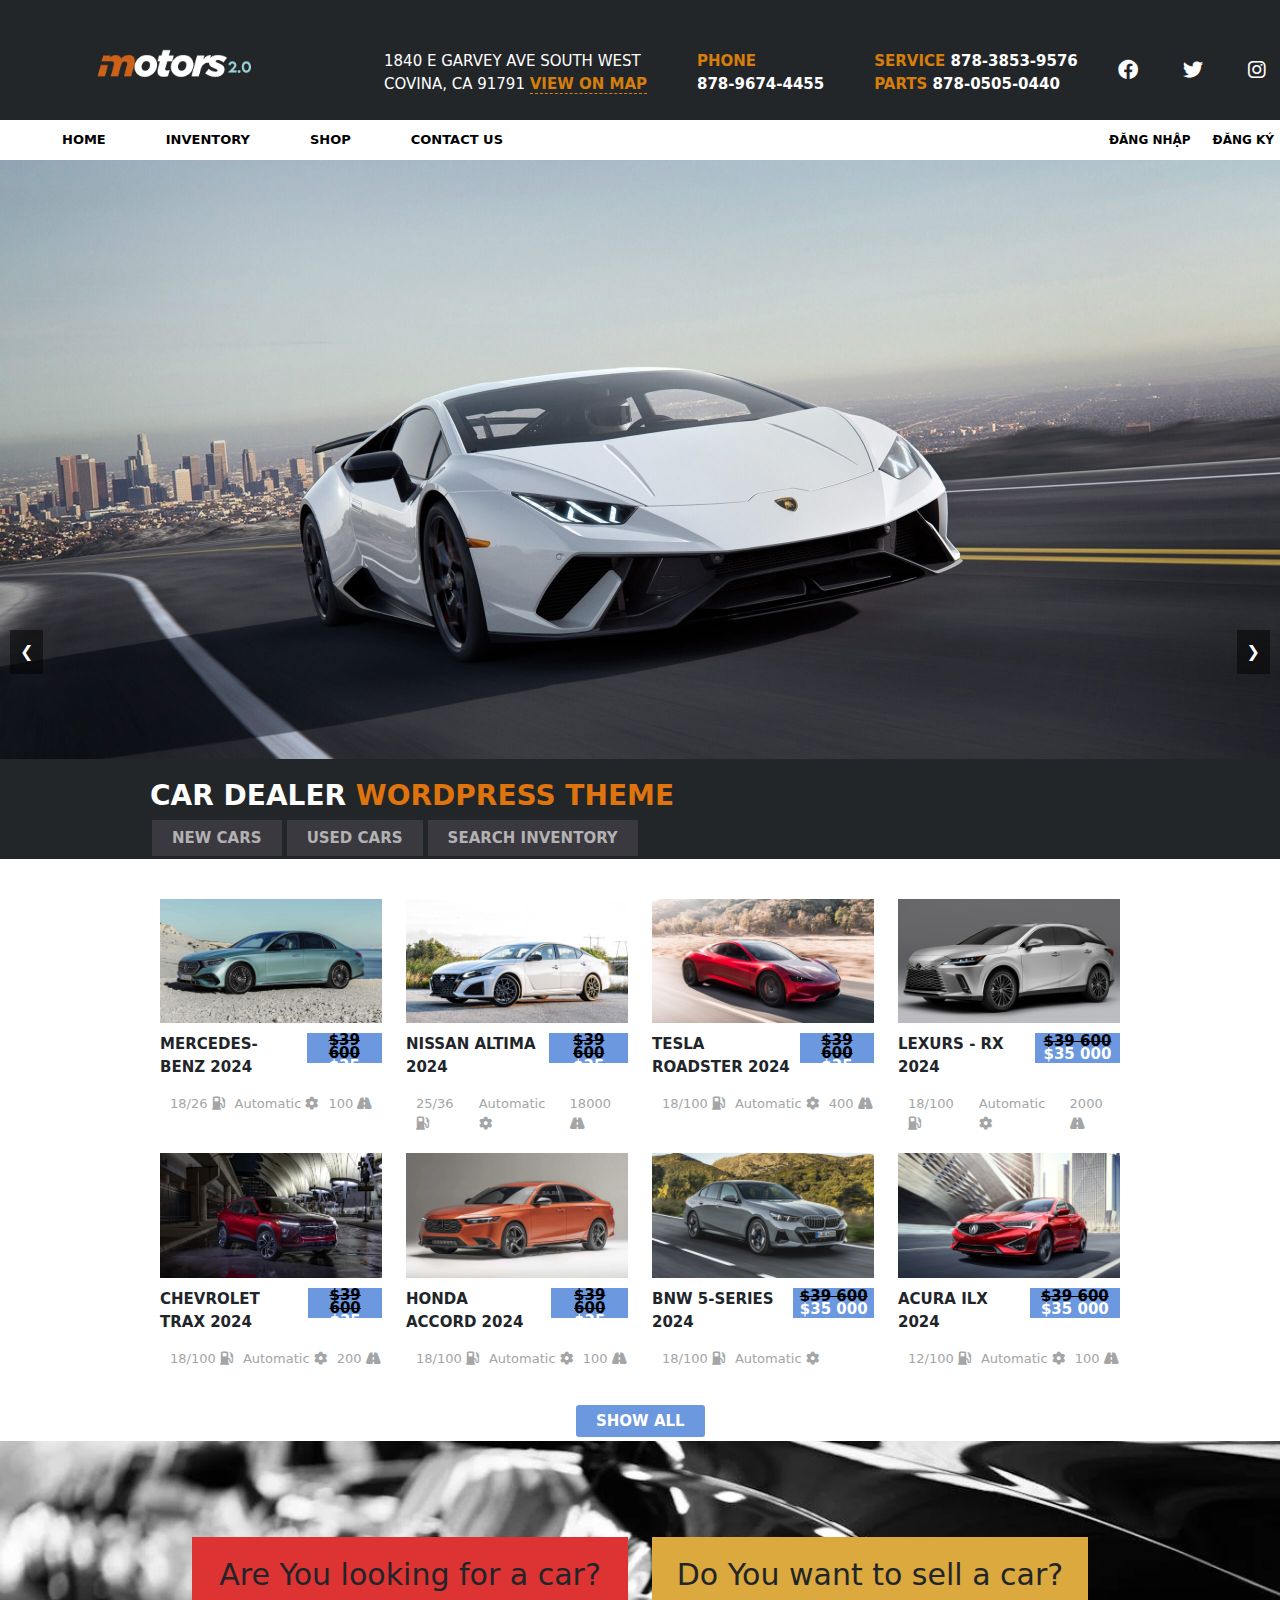
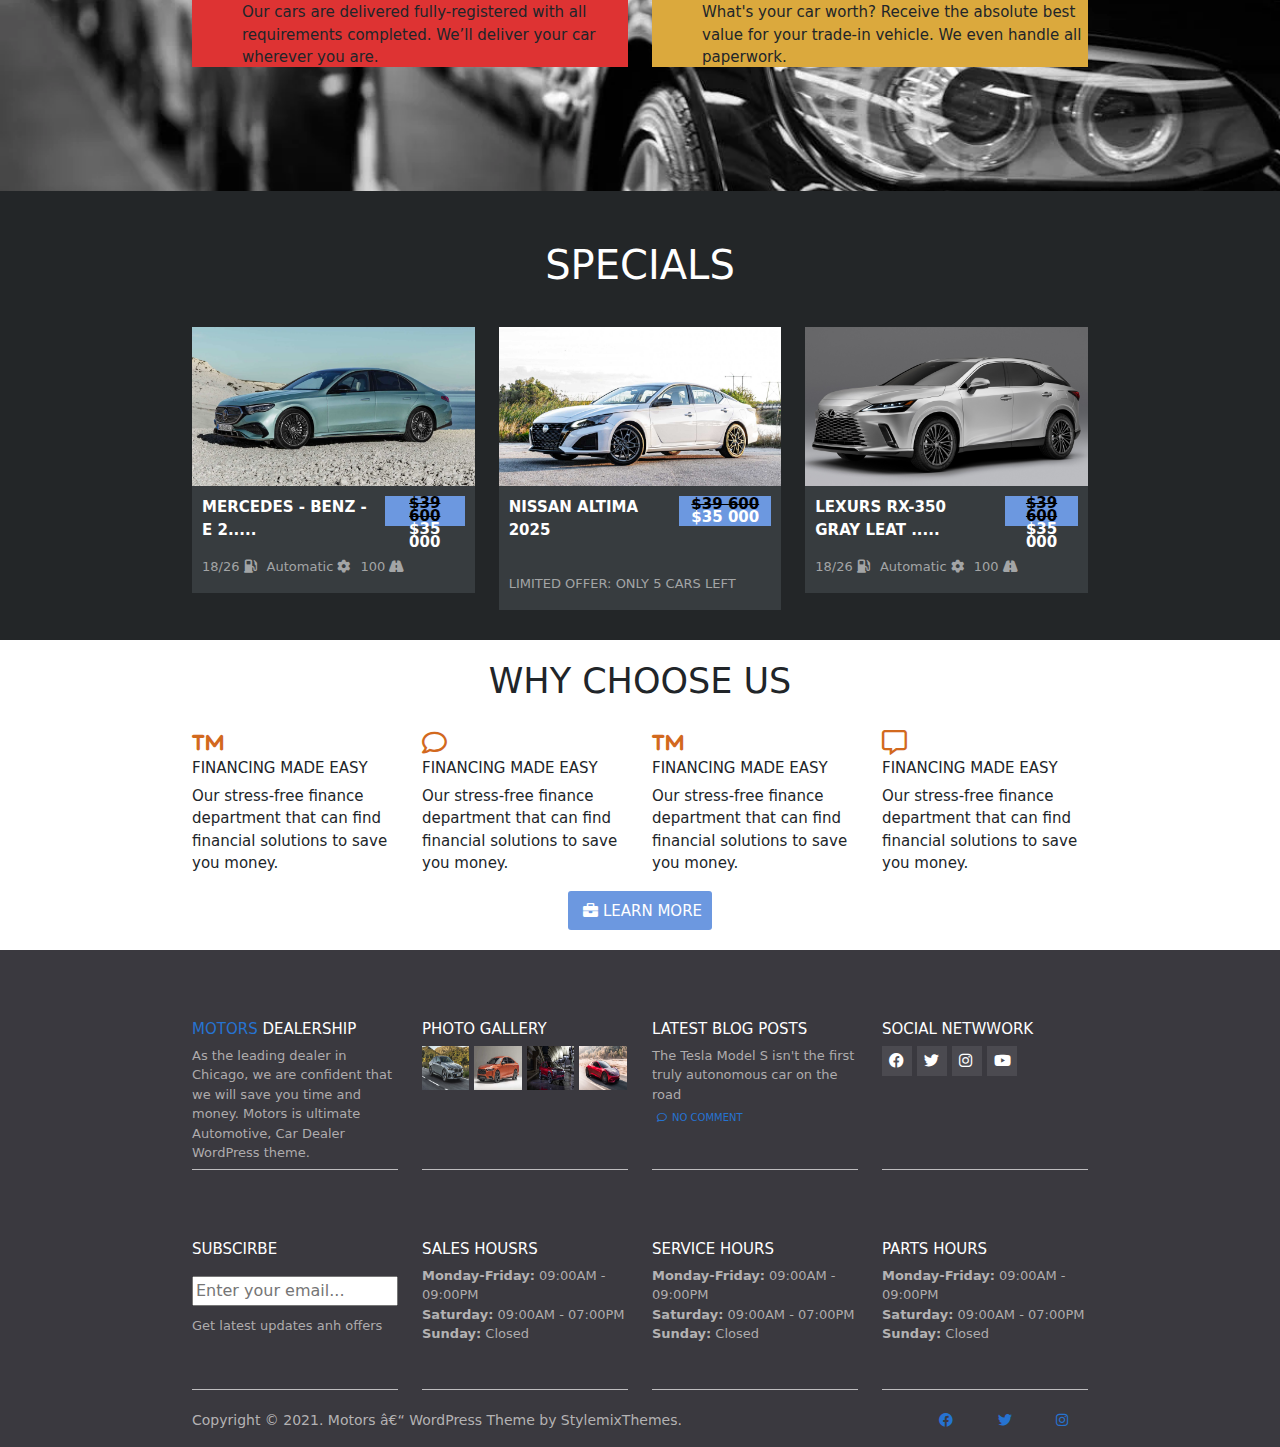
<file: TRANGCHU/index.html>
<!DOCTYPE html>
<html lang="en">
<head>
    <meta charset="UTF-8">
    <meta name="viewport" content="width=device-width, initial-scale=1.0">
    <link rel="stylesheet" href="./assets/css/style.css"></link>
    <link rel="stylesheet" href="https://cdnjs.cloudflare.com/ajax/libs/font-awesome/6.0.0/css/all.min.css">
    <link href="https://cdn.jsdelivr.net/npm/bootstrap@5.3.3/dist/css/bootstrap.min.css" rel="stylesheet">
    <script src="https://cdn.jsdelivr.net/npm/bootstrap@5.3.3/dist/js/bootstrap.bundle.min.js"></script>
    <title>Trang chủ</title>
</head>
<body>
    <header>
        <div class="logo"><img src="./assets/img/anh2.png" alt=""></img></div>
        <div class="header-content">
            <p>1840 E Garvey ave south west<br> covina, ca 91791 <span class="span1">view on map</span></p>
            <p>phone<br><span class="span2">878-9674-4455</span></p>
            <p>service <span class="span3">878-3853-9576</span><br>parts <span class="span3">878-0505-0440</span></p>
            <div class="icon-header">
            <i class="fa-brands fa-facebook icons"></i>
            <i class="fa-brands fa-twitter icons"></i>
            <i class="fa-brands fa-instagram icons"></i>
            </div>
        </div>
    </header>
    
    <nav>
        <span class="menu"><i class="fa-solid fa-bars"></i></span>
        <ul class="main-nav">
            <li><a href="">Home</a></li>
            <li><a href="/KHO/Car2.html">Inventory</a></li>
            <li>
                <a href="">Shop</a>
                <ul class="sub-nav">
                    <li><a href="/CAR/indexcar.html">Car</a></li>
                    <li><a href="/MOTOR/shop.html">Motor</a></li>
                </ul>
            </li>
            <li><a href="/CONTACT/quanly.html">Contact us</a></li>
        </ul>

        <div class="login">
            <button class="js-login">Đăng nhập</button>
            <button class="js-signup">Đăng ký</button>
        </div>
    </nav>

    <main>
        

        <div class="images-container">
            <div class="images">
                <img class="image" src="./assets/img/anh4.jpg" alt=""></img>
                <img class="image" src="./assets/img/anh4.jpg" alt=""></img>
                <img class="image" src="./assets/img/anh4.jpg" alt=""></img>
                <img class="image" src="./assets/img/anh4.jpg" alt=""></img>
                <img class="image" src="./assets/img/anh4.jpg" alt=""></img>
            </div>
            <button class="prev" onclick="prevImage()">&#10094</button>
            <button class="next" onclick="nextImage()">&#10095</button>
        </div>
        
            <div class="slider-header">
                <h1>Car dealer <span style="color:rgb(223, 116, 15)">wordpress theme</span></h1>
                <ul>
                    <li><a href="">New cars</a></li>
                    <li><a href="">Used cars</a></li>
                    <li><a href="">Search inventory</a></li>
                </ul>
            </div>

        <div class="sliders">
            <div class="slider-list">
                <div class="row row-cols-2 gy-1">
                    <div class="col-md-3">
                        <div class="box">
                            <img src="./assets/img/mercedes-ben-e.webp" alt=""></img>
                            <div class="box-content">
                            <p>Mercedes-benz 2024</p>
                            <button><del>$39 600</del><br> $35 000</button>
                            </div>
                            <div class="icon">
                                <p>18/26 <i class="fa-solid fa-gas-pump"></i></p>
                                <p>Automatic <i class="fa-solid fa-gear"></i></p>
                                <p>100 <i class="fa-solid fa-road"></i></p>
                            </div>

                        </div>
                    </div>

                    <div class="col-md-3">
                        <div class="box">
                            <img src="./assets/img/nissan-altima.jpg" alt=""></img>
                            <div class="box-content">
                            <p>Nissan altima 2024</p>
                            <button><del>$39 600</del><br> $35 000</button>
                            </div>
                            <div class="icon">
                                <p>25/36 <i class="fa-solid fa-gas-pump"></i></p>
                                <p>Automatic <i class="fa-solid fa-gear"></i></p>
                                <p>18000 <i class="fa-solid fa-road"></i></p>
                            </div>

                        </div>
                    </div>

                    <div class="col-md-3">
                        <div class="box">
                            <img src="./assets/img/tesla.jpg" alt=""></img>
                            <div class="box-content">
                            <p>Tesla roadster 2024</p>
                            <button><del>$39 600</del><br> $35 000</button>
                            </div>
                            <div class="icon">
                                <p>18/100 <i class="fa-solid fa-gas-pump"></i></p>
                                <p>Automatic <i class="fa-solid fa-gear"></i></p>
                                <p>400 <i class="fa-solid fa-road"></i></p>
                            </div>

                        </div>
                    </div>

                    <div class="col-md-3">
                        <div class="box">
                            <img src="./assets/img/lexurs.jpg" alt=""></img>
                            <div class="box-content">
                            <p>lexurs - rx 2024</p>
                            <button><del>$39 600</del><br> $35 000</button>
                            </div>
                            <div class="icon">
                                <p>18/100 <i class="fa-solid fa-gas-pump"></i></p>
                                <p>Automatic <i class="fa-solid fa-gear"></i></p>
                                <p>2000 <i class="fa-solid fa-road"></i></p>
                            </div>
                        </div>
                    </div>

                    <div class="col-md-3">
                        <div class="box">
                            <img src="./assets/img/chevrolet.jpg" alt=""></img>
                            <div class="box-content">
                            <p>chevrolet trax 2024 </p>
                            <button><del>$39 600</del><br> $35 000</button>
                            </div>
                            <div class="icon">
                                <p>18/100 <i class="fa-solid fa-gas-pump"></i></p>
                                <p>Automatic <i class="fa-solid fa-gear"></i></p>
                                <p>200 <i class="fa-solid fa-road"></i></p>
                            </div>

                        </div>
                    </div>

                    <div class="col-md-3">
                        <div class="box">
                            <img src="./assets/img/honda.jpg" alt=""></img>
                            <div class="box-content">
                            <p>Honda accord 2024</p>
                            <button><del>$39 600</del><br> $35 000</button>
                            </div>
                            <div class="icon">
                                <p>18/100 <i class="fa-solid fa-gas-pump"></i></p>
                                <p>Automatic <i class="fa-solid fa-gear"></i></p>
                                <p>100 <i class="fa-solid fa-road"></i></p>
                            </div>

                        </div>
                    </div>

                    <div class="col-md-3">
                        <div class="box">
                            <img src="./assets/img/bnw.jpg" alt=""></img>
                            <div class="box-content">
                            <p>bnw 5-series 2024</p>
                            <button><del>$39 600</del><br> $35 000</button>
                            </div>
                            <div class="icon">
                                <p>18/100 <i class="fa-solid fa-gas-pump"></i></p>
                                <p>Automatic <i class="fa-solid fa-gear"></i></p>
                            </div>

                        </div>
                    </div>

                    <div class="col-md-3">
                        <div class="box">
                            <img src="./assets/img/acura-ilx.webp" alt=""></img>
                            <div class="box-content">
                            <p>acura ilx 2024</p>
                            <button><del>$39 600</del><br> $35 000</button>
                            </div>
                            <div class="icon">
                                <p>12/100 <i class="fa-solid fa-gas-pump"></i></p>
                                <p>Automatic <i class="fa-solid fa-gear"></i></p>
                                <p>100 <i class="fa-solid fa-road"></i></p>
                            </div>

                        </div>
                    </div>
                </div>
            </div>
            <div class="showall">
                <button>Show all</button>
            </div>
        </div>
         
        <div class="images2-container">
            <div class="images2">
            <div class="row row-cols-1 gy-3">
                <div class="col-md-6">
                    <div class="box1">
                        <h1>Are You looking for a car?</h1>
                        <p>Our cars are delivered fully-registered with all requirements completed. We’ll deliver your car wherever you are.</p>
                    </div>
                </div>

                <div class="col-md-6">
                    <div class="box2">
                        <h1>Do You want to sell a car?</h1>
                        <p>What's your car worth? Receive the absolute best value for your trade-in vehicle. We even handle all paperwork.</p>
                    </div>
                </div>
            </div>
        </div>
        </div>

        <div class="specials">
            <div class="specials-header">
                <h1>Specials</h1>
            </div>

            <div class="specials-list">
                <div class="row row-cols-1 gy-3">
                    <div class="col-md-4">
                        <div class="box">
                            <img src="./assets/img/mercedes-ben-e.webp" alt=""></img>
                            <div class="box-content">
                            <p>Mercedes - benz - e 2.....</p>
                            <button><del>$39 600</del><br> $35 000</button>
                            </div>
                            <div class="icon">
                                <p>18/26 <i class="fa-solid fa-gas-pump"></i></p>
                                <p>Automatic <i class="fa-solid fa-gear"></i></p>
                                <p>100 <i class="fa-solid fa-road"></i></p>
                            </div>

                        </div>
                    </div>

                    <div class="col-md-4">
                        <div class="box">
                            <img src="./assets/img/nissan-altima.jpg" alt=""></img>
                            <div class="box-content">
                            <p>nissan altima 2025</p>
                            <button><del>$39 600</del><br> $35 000</button>
                            </div>
                            <div class="icon">
                                <p class="nissan">limited offer: only 5 cars left</p>
                            </div>

                        </div>
                    </div>

                    <div class="col-md-4">
                        <div class="box">
                            <img src="./assets/img/lexurs.jpg" alt=""></img>
                            <div class="box-content">
                            <p>lexurs rx-350 gray leat .....</p>
                            <button><del>$39 600</del><br> $35 000</button>
                            </div>
                            <div class="icon">
                                <p>18/26 <i class="fa-solid fa-gas-pump"></i></p>
                                <p>Automatic <i class="fa-solid fa-gear"></i></p>
                                <p>100 <i class="fa-solid fa-road"></i></p>
                            </div>

                        </div>
                    </div>
                </div>
            </div>
        </div>


        <div class="whychooseus-container">
            <div class="whychooseus">
                <h1>Why choose us</h1>
                <div class="row row-cols-2">
                    <div class="col-md-3">
                        <i class="fa-solid fa-trademark"></i>
                        <div class="box">
                            <h3>Financing made easy</h3>
                            <p>Our stress-free finance department that can find financial solutions to save you money.</p>
                        </div>
                    </div>

                    <div class="col-md-3">
                        <i class="fa-regular fa-comment"></i>
                        <div class="box">
                            <h3>Financing made easy</h3>
                            <p>Our stress-free finance department that can find financial solutions to save you money.</p>
                        </div>
                    </div>

                    <div class="col-md-3">
                        <i class="fa-solid fa-trademark"></i>
                        <div class="box">
                            <h3>Financing made easy</h3>
                            <p>Our stress-free finance department that can find financial solutions to save you money.</p>
                        </div>
                    </div>

                    <div class="col-md-3">
                        <i class="fa-regular fa-message"></i>
                        <div class="box">
                            <h3>Financing made easy</h3>
                            <p>Our stress-free finance department that can find financial solutions to save you money.</p>
                        </div>
                    </div>
                </div>
                <div class="learnmore">
                <button><i class="fa-solid fa-briefcase"></i>Learn more</button>
                </div>
            </div>
        </div>
    </main>
    <footer>
        <div class="footer-container">
            <div class="row row-cols-2 ">
                <div class="col-md-3">
                    <div class="box1">
                        <h1><span style="color:rgb(38, 115, 209)">Motors</span> Dealership</h1>
                        <p>As the leading dealer in Chicago, we are confident that we will save you time and money. Motors is ultimate Automotive, Car Dealer WordPress theme.</p>
                    </div>
                </div>

                <div class="col-md-3">
                    <div class="box1">
                        <h1>Photo gallery</h1>
                        <img src="./assets/img/bnw.jpg" alt=""></img>
                        <img src="./assets/img/honda.jpg" alt=""></img>
                        <img src="./assets/img/chevrolet.jpg" alt=""></img>
                        <img src="./assets/img/tesla.jpg" alt=""></img>
                    </div>
                </div>

                <div class="col-md-3">
                    <div class="box1">
                        <h1>Latest blog posts</h1>
                        <p>The Tesla Model S isn't the first truly autonomous car on the road</p>
                        <span style="font-size: 10px"><i class="fa-regular fa-comment"></i>no comment</span>
                    </div>
                </div>

                <div class="col-md-3">
                    <div class="box1">
                        <h1>Social netwwork</h1>
                        <div class="icons"><i class="fa-brands fa-facebook"></i></div>
                        <div class="icons"><i class="fa-brands fa-twitter"></i></div>
                        <div class="icons"><i class="fa-brands fa-instagram"></i></div>
                        <div class="icons"><i class="fa-brands fa-youtube"></i></div>
                    </div>
                </div>

                <div class="col-md-3">
                    <div class="box1">
                        <h1>Subscirbe</h1>
                        <input type="text" placeholder="Enter your email...">
                        <p>Get latest updates anh offers</p>
                    </div>
                </div>

                <div class="col-md-3">
                    <div class="box1">
                        <h1>Sales housrs</h1>
                        <p><span class="days">Monday-Friday:</span> 09:00AM - 09:00PM</p>
                        <p><span class="days">Saturday:</span> 09:00AM - 07:00PM</p>
                        <p><span class="days">Sunday:</span> Closed</p>
                    </div>
                </div>

                <div class="col-md-3">
                    <div class="box1">
                        <h1>Service hours</h1>
                        <p><span class="days">Monday-Friday:</span> 09:00AM - 09:00PM</p>
                        <p><span class="days">Saturday:</span> 09:00AM - 07:00PM</p>
                        <p><span class="days">Sunday:</span> Closed</p>
                    </div>
                </div>

                <div class="col-md-3">
                    <div class="box1">
                        <h1>Parts hours</h1>
                        <p><span class="days">Monday-Friday:</span> 09:00AM - 09:00PM</p>
                        <p><span class="days">Saturday:</span> 09:00AM - 07:00PM</p>
                        <p><span class="days">Sunday:</span> Closed</p>
                    </div>
                </div>
            </div>
            <div class="footers">
                <p>Copyright &copy 2021. Motors â€“ WordPress Theme by StylemixThemes.</p>
                <div class="icon-footer">
                    <i class="fa-brands fa-facebook"></i>
                    <i class="fa-brands fa-twitter"></i>
                    <i class="fa-brands fa-instagram"></i>
                </div>
            </div>
            </div>
    </footer>


    <div class="login-container">
        <div class="login-content">
            <i class="fa-solid fa-xmark js-closelogin"></i>
            <h1>Sign in</h1>
         <div class="login-body">
             <input id="emails" type="email" class="login-input" placeholder="Enter E-mail">
             <input id="passwords" type="password" class="login-input" placeholder="Enter Password">
             <span>
             <lable class="login-lable"><input type="checkbox"> Remember Me</lable>
             <a href="">Forgot Password?</a>
             </span>
             <button>Sign in</button>
            </div>
        </div>
     </div>


     <div class="signup-container">
        <div class="signup-content">
            <i class="fa-solid fa-xmark js-closesignup"></i>
            <h1>Sign up</h1>
         <div class="signup-body">
             <input id="emails" type="email" class="signup-input" placeholder="Enter E-mail">
             <input id="passwords" type="password" class="signup-input" placeholder="Password">
             <input id="passwords" type="password" class="signup-input" placeholder="Re-Enter Password">
             <span>
             <lable class="signup-lable"><input type="checkbox"> Remember Me</lable>
             <a href="">Forgot Password?</a>
             </span>
             <button>Sign up</button>
            </div>
        </div>
     </div>
   
    <script src="./assets/js/script.js"></script>
</body>
</html>
</file>
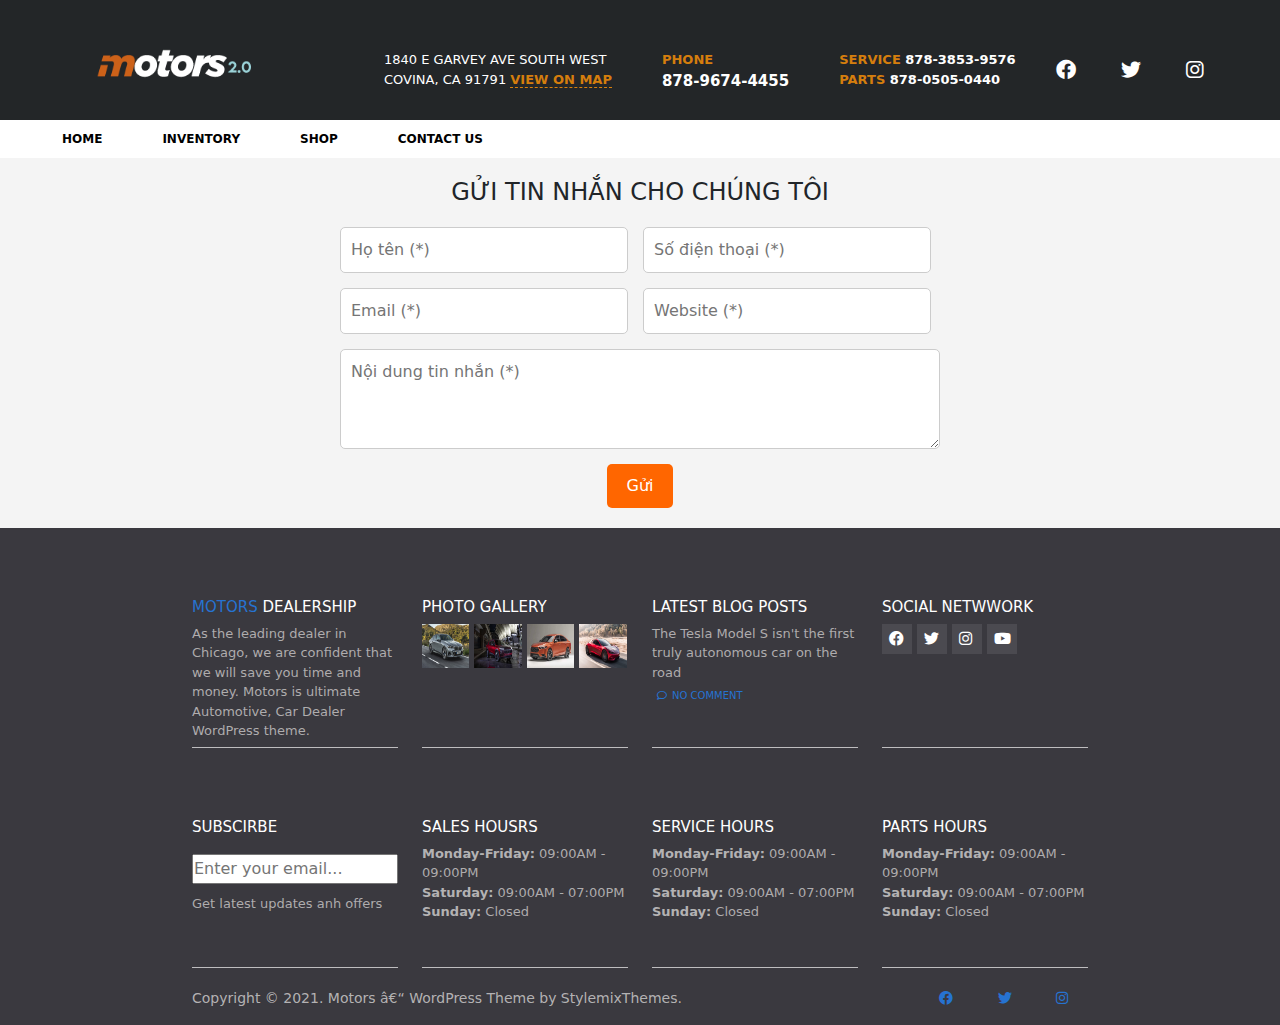
<file: CONTACT/quanly.html>
<!DOCTYPE html>
<html lang="en">
<head>
    <meta charset="UTF-8">
    <meta name="viewport" content="width=device-width, initial-scale=1.0">
    <link rel="stylesheet" href="quanly.css"></link>
    <link rel="stylesheet" href="https://cdnjs.cloudflare.com/ajax/libs/font-awesome/6.0.0/css/all.min.css">
    <link href="https://cdn.jsdelivr.net/npm/bootstrap@5.3.3/dist/css/bootstrap.min.css" rel="stylesheet">
    <script src="https://cdn.jsdelivr.net/npm/bootstrap@5.3.3/dist/js/bootstrap.bundle.min.js"></script>
    <title>Liên hệ</title>
</head>
<body>
    <header>
        <div class="logo"><img src="./img-quanly/anh2.png" alt=""></img></div>
        <div class="header-content">
            <p>1840 E Garvey ave south west<br> covina, ca 91791 <span class="span1">view on map</span></p>
            <p>phone<br><span class="span2">878-9674-4455</span></p>
            <p>service <span class="span3">878-3853-9576</span><br>parts <span class="span3">878-0505-0440</span></p>
            <div class="icon-header">
            <i class="fa-brands fa-facebook icons"></i>
            <i class="fa-brands fa-twitter icons"></i>
            <i class="fa-brands fa-instagram icons"></i>
            </div>
        </div>
    </header>
    
    <nav>
        <span class="menu"><i class="fa-solid fa-bars"></i></span>
        <ul class="main-nav">
            <li><a href="/TRANGCHU/index.html">Home</a></li>
            <li><a href="/KHO/Car2.html">Inventory</a></li>
            <li>
                <a href="">Shop</a>
                <ul class="sub-nav">
                    <li><a href="/CAR/indexcar.html">Car</a></li>
                    <li><a href="/MOTOR/shop.html">Motor</a></li>
                </ul>
            </li>
            <li><a href="">Contact us</a></li>
        </ul>
    </nav>
    <main>
        <div class="forms">
            <h2>Gửi tin nhắn cho chúng tôi</h2>
            <form>
                <div class="form-group">
                    <input type="text" placeholder="Họ tên (*)">
                    <input type="tel" placeholder="Số điện thoại (*)">
                </div>
                <div class="form-group">
                    <input type="email" placeholder="Email (*)">
                    <input type="url" placeholder="Website (*)">
                </div>
                <div class="form-group">
                    <textarea placeholder="Nội dung tin nhắn (*)"></textarea>
                </div>
                <div class="submits">
                    <button type="submit">Gửi</button>
                </div>
            </form>
        </div>
    </main>

    <footer>
        <div class="footer-container">
            <div class="row row-cols-2 ">
                <div class="col-md-3">
                    <div class="box1">
                        <h1><span style="color:rgb(38, 115, 209)">Motors</span> Dealership</h1>
                        <p>As the leading dealer in Chicago, we are confident that we will save you time and money. Motors is ultimate Automotive, Car Dealer WordPress theme.</p>
                    </div>
                </div>

                <div class="col-md-3">
                    <div class="box1">
                        <h1>Photo gallery</h1>
                        <img src="./img-quanly/bnw.jpg" alt=""></img>
                        <img src="./img-quanly/chevrolet.jpg" alt=""></img>
                        <img src="./img-quanly/honda.jpg" alt=""></img>
                        <img src="./img-quanly/tesla.jpg" alt=""></img>
                    </div>
                </div>

                <div class="col-md-3">
                    <div class="box1">
                        <h1>Latest blog posts</h1>
                        <p>The Tesla Model S isn't the first truly autonomous car on the road</p>
                        <span style="font-size: 10px"><i class="fa-regular fa-comment"></i>no comment</span>
                    </div>
                </div>

                <div class="col-md-3">
                    <div class="box1">
                        <h1>Social netwwork</h1>
                        <div class="icons"><i class="fa-brands fa-facebook"></i></div>
                        <div class="icons"><i class="fa-brands fa-twitter"></i></div>
                        <div class="icons"><i class="fa-brands fa-instagram"></i></div>
                        <div class="icons"><i class="fa-brands fa-youtube"></i></div>
                    </div>
                </div>

                <div class="col-md-3">
                    <div class="box1">
                        <h1>Subscirbe</h1>
                        <input type="text" placeholder="Enter your email...">
                        <p>Get latest updates anh offers</p>
                    </div>
                </div>

                <div class="col-md-3">
                    <div class="box1">
                        <h1>Sales housrs</h1>
                        <p><span class="days">Monday-Friday:</span> 09:00AM - 09:00PM</p>
                        <p><span class="days">Saturday:</span> 09:00AM - 07:00PM</p>
                        <p><span class="days">Sunday:</span> Closed</p>
                    </div>
                </div>

                <div class="col-md-3">
                    <div class="box1">
                        <h1>Service hours</h1>
                        <p><span class="days">Monday-Friday:</span> 09:00AM - 09:00PM</p>
                        <p><span class="days">Saturday:</span> 09:00AM - 07:00PM</p>
                        <p><span class="days">Sunday:</span> Closed</p>
                    </div>
                </div>

                <div class="col-md-3">
                    <div class="box1">
                        <h1>Parts hours</h1>
                        <p><span class="days">Monday-Friday:</span> 09:00AM - 09:00PM</p>
                        <p><span class="days">Saturday:</span> 09:00AM - 07:00PM</p>
                        <p><span class="days">Sunday:</span> Closed</p>
                    </div>
                </div>
            </div>
            <div class="footers">
                <p>Copyright &copy 2021. Motors â€“ WordPress Theme by StylemixThemes.</p>
                <div class="icon-footer">
                    <i class="fa-brands fa-facebook"></i>
                    <i class="fa-brands fa-twitter"></i>
                    <i class="fa-brands fa-instagram"></i>
                </div>
            </div>
            </div>
    </footer>
   <script src="/CONTACT/quanly.js"></script>
</body>
</html>
</file>
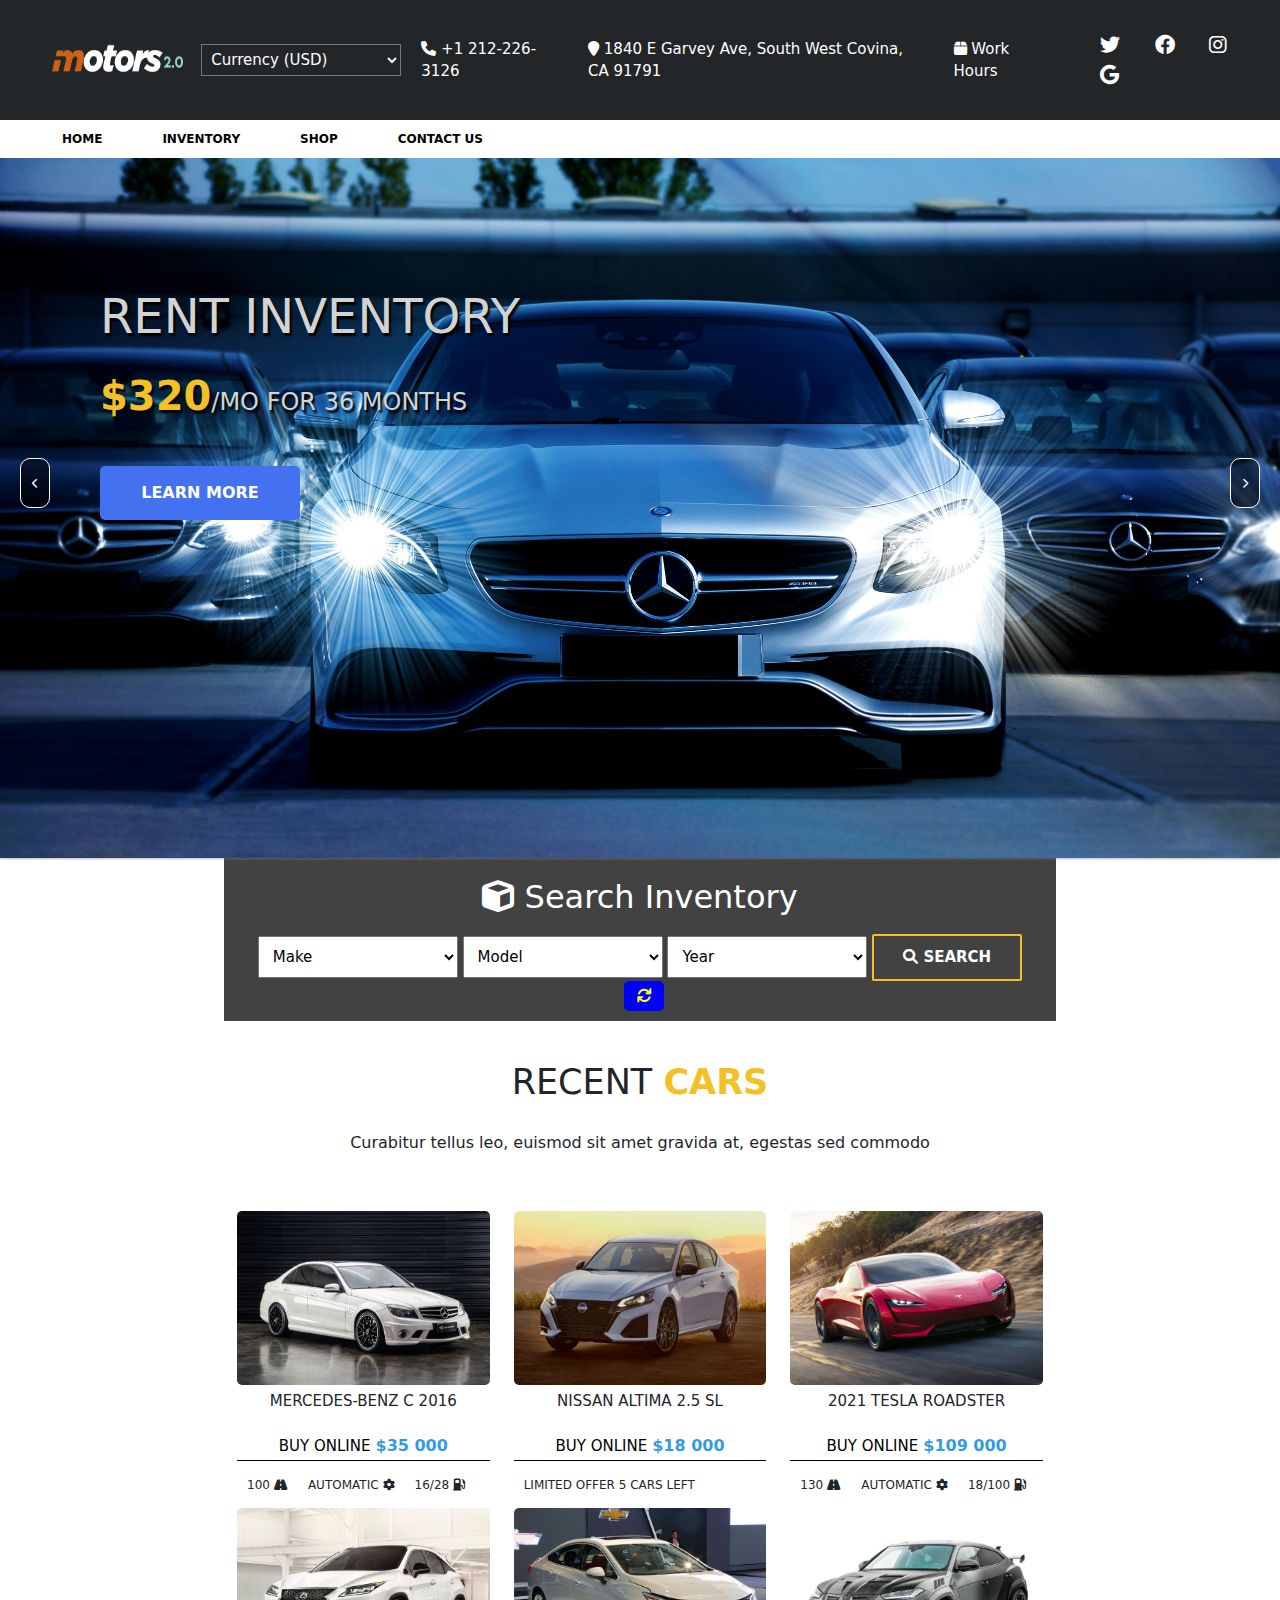
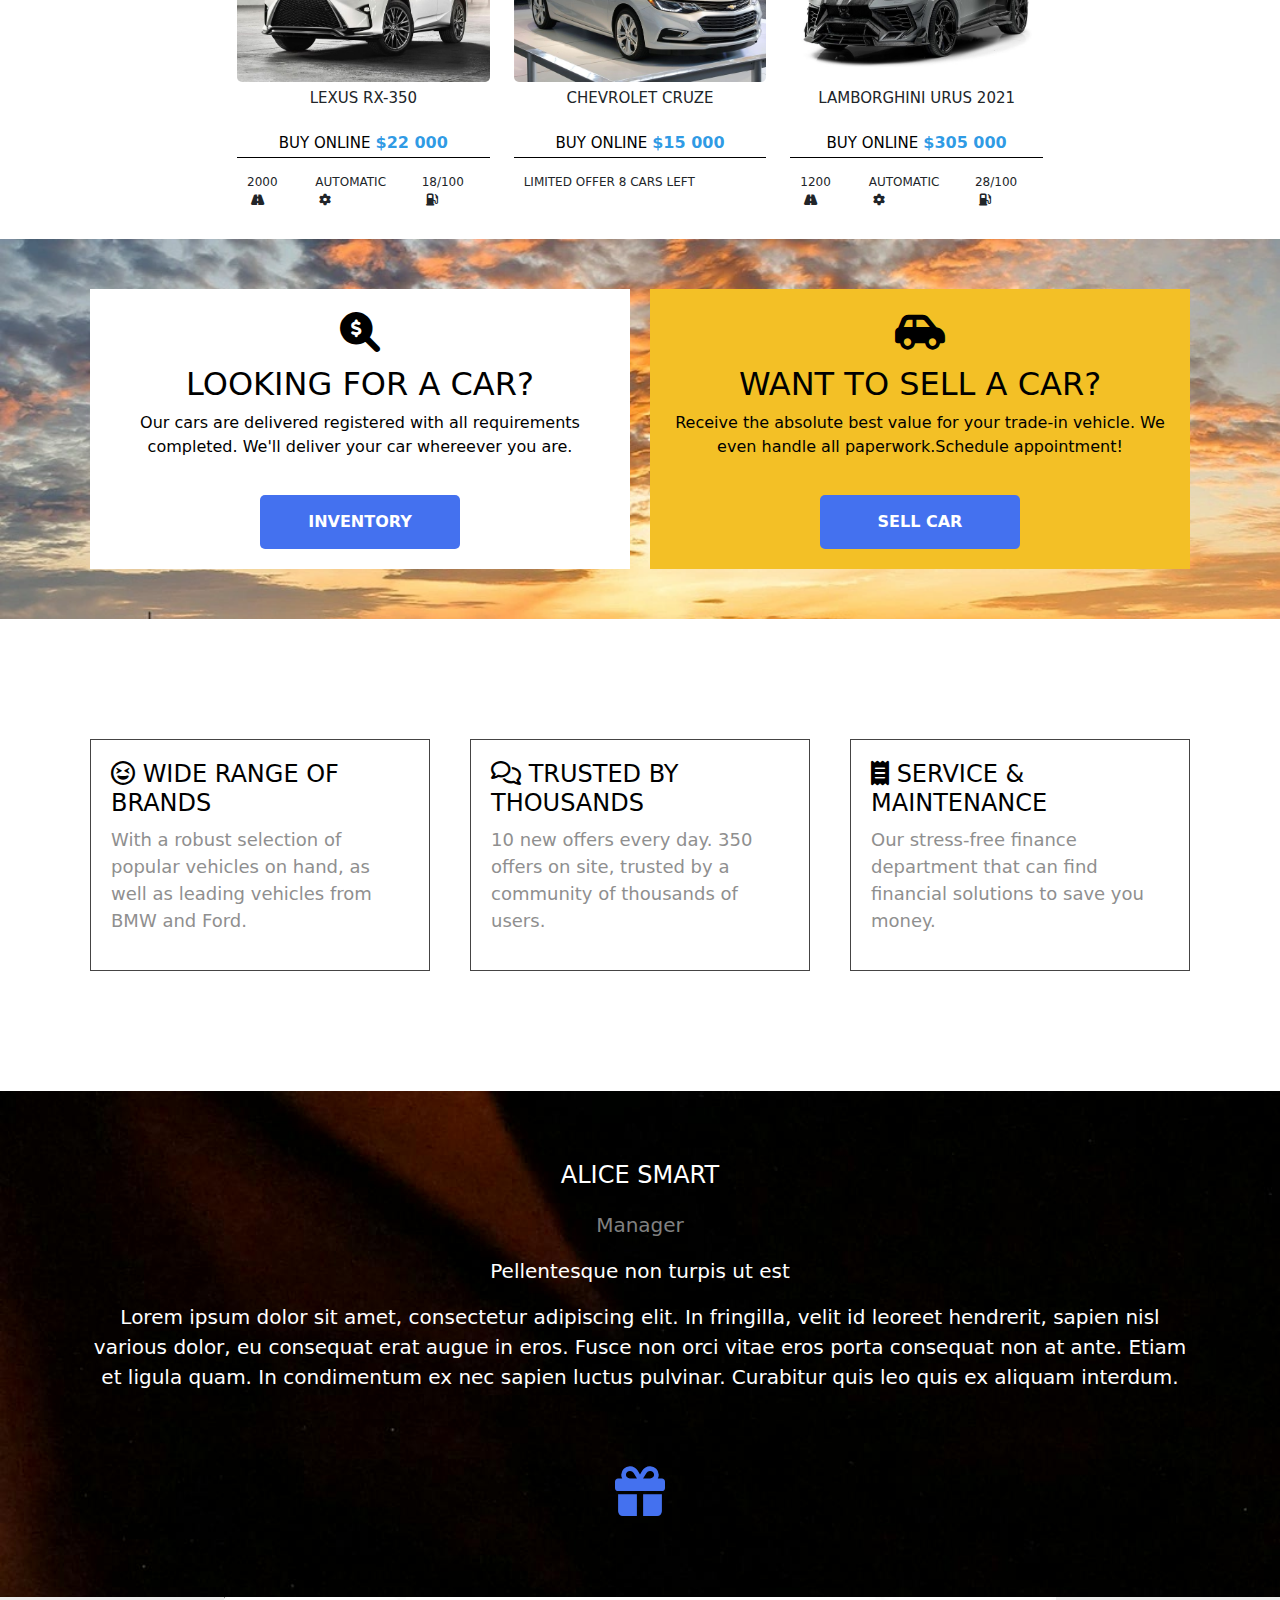
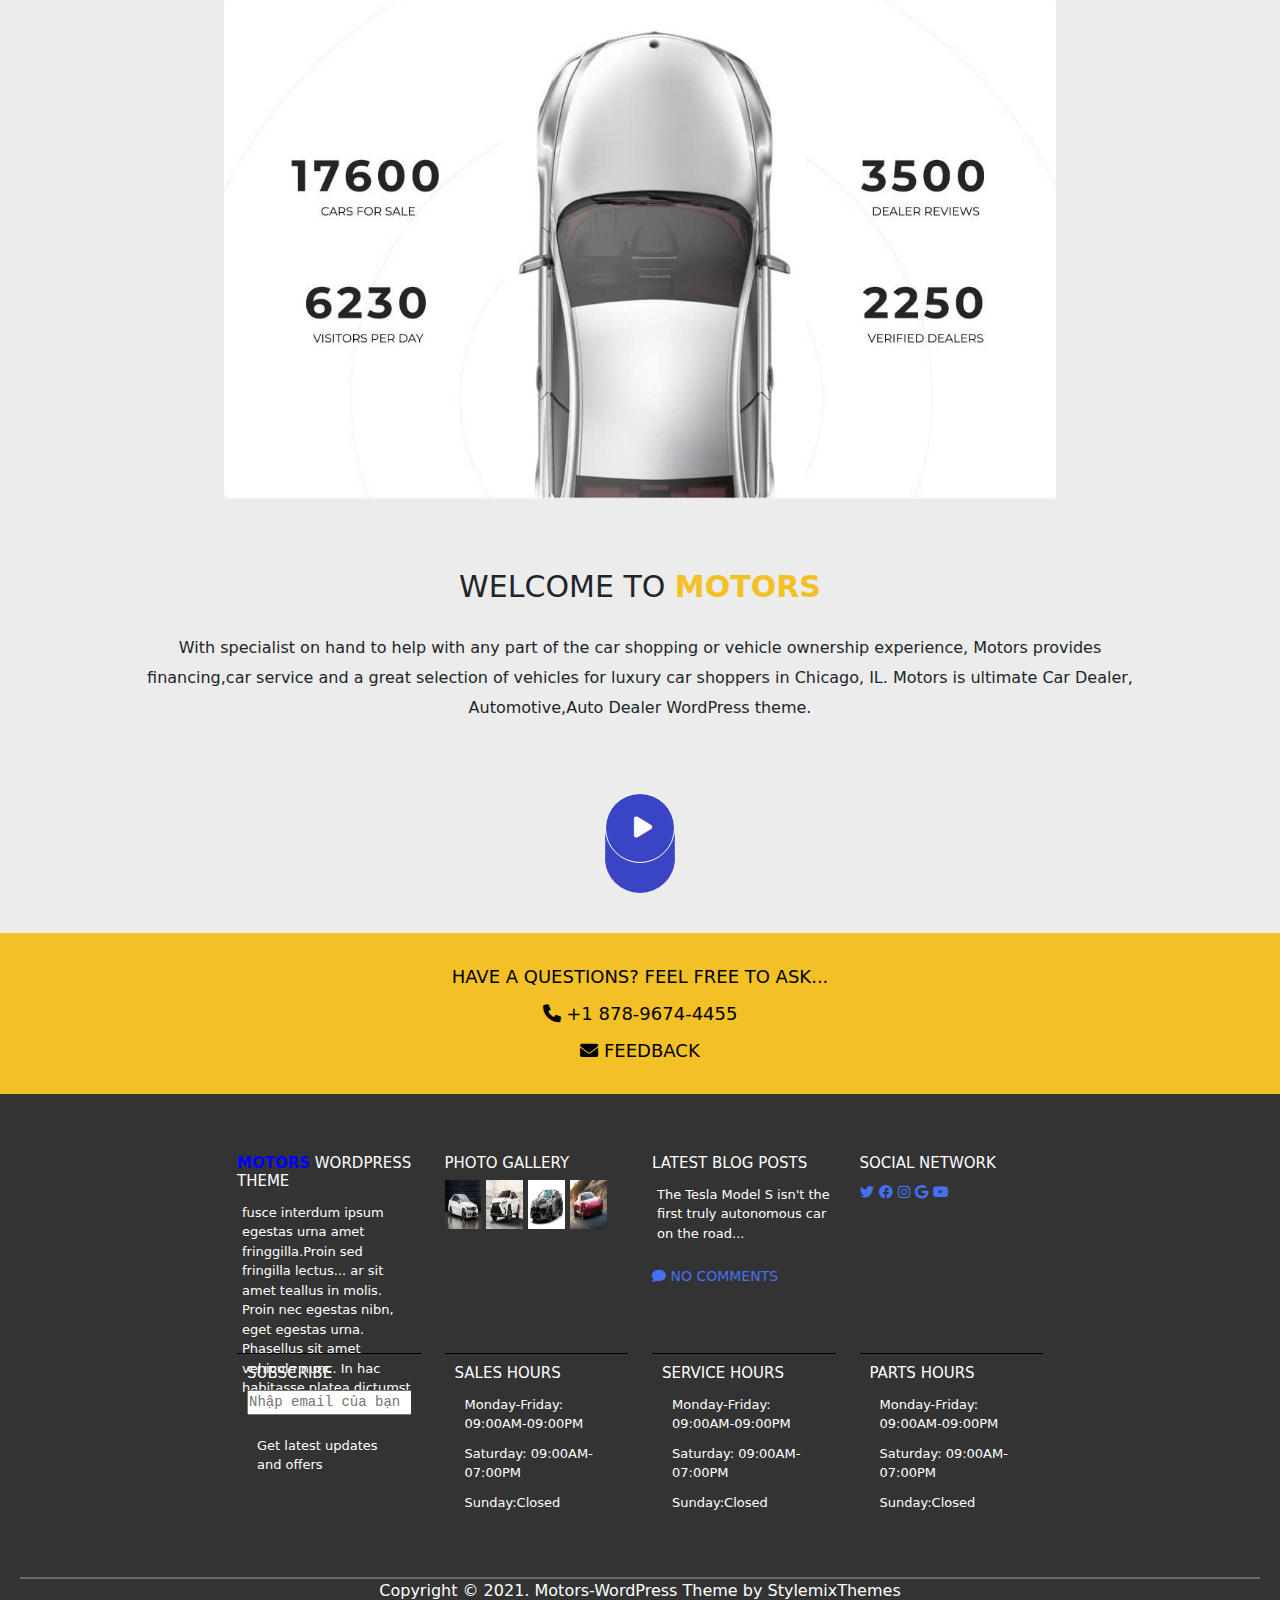
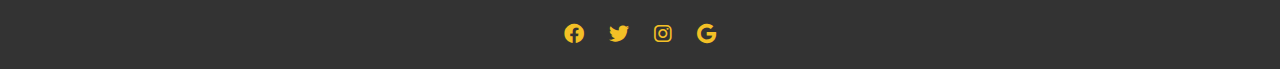
<file: KHO/Car2.html>
<!DOCTYPE html>
<html lang="en">
<head>
    <meta charset="UTF-8">
    <meta name="viewport" content="width=device-width, initial-scale=1.0">
    <title>Kho</title>
    <link rel="stylesheet" href="Car2.css">
    <link rel="stylesheet" href="https://cdnjs.cloudflare.com/ajax/libs/font-awesome/6.0.0/css/all.min.css">
    <link href="https://cdn.jsdelivr.net/npm/bootstrap@5.3.3/dist/css/bootstrap.min.css" rel="stylesheet">
    <script src="https://cdn.jsdelivr.net/npm/bootstrap@5.3.3/dist/js/bootstrap.bundle.min.js"></script>
</head>
<body>
    <header>
        <div class="logo"><img src="images-inventory/logo.jpg" alt=""></img></div>
        <div class="top-left">
            <select>
                <option value="USD">Currency (USD)</option>
                <option value="EUR">Currency (EUR)</option>
                <option value="GBP">Currency (GBP)</option>
            </select>
        </div>
        <div class="top-center">
            <p><i class="fa fa-phone"></i> +1 212-226-3126</p>
            <p><i class="fa fa-map-marker"></i> 1840 E Garvey Ave, South West Covina, CA 91791</p>
            <p><i class="fa-solid fa-box"></i> Work Hours</p>
        </div>
        <div class="top-right">
            <a href="#"><i class="fa-brands fa-twitter"></i></a>
            <a href="#"><i class="fa-brands fa-facebook"></i></a>
            <a href="#"><i class="fa-brands fa-instagram"></i></a>
            <a href="#"><i class="fa-brands fa-google"></i></a>
        </div>
    </header>
<main>


    <nav>
        <span class="menu"><i class="fa-solid fa-bars"></i></span>
        <ul class="main-nav">
            <li><a href="/TRANGCHU/index.html">Home</a></li>
            <li><a href="">Inventory</a></li>
            <li>
                <a href="">Shop</a>
                <ul class="sub-nav">
                    <li><a href="/CAR/indexcar.html">Car</a></li>
                    <li><a href="/MOTOR/shop.html">Motor</a></li>
                </ul>
            </li>
            <li><a href="/CONTACT/quanly.html">Contact us</a></li>
        </ul>
    </nav>  




    <div class="main">
        <img src="images-inventory/car1.jpg" class="slide" alt="">
        <img src="images-inventory/car2.jpg" class="slide" alt="">
        <img src="images-inventory/car3.jpg" class="slide" alt="">
        <img src="images-inventory/car4.jpg" class="slide" alt="">
        <div class="content">
            <div>
                <h1>RENT INVENTORY</h1>
                <p><span class="bold">$320</span>/MO FOR 36 MONTHS</p>
            </div>
            <div>
                <button class="button">LEARN MORE</button>
            </div>
        </div>
        <div class="nav">
            <button onclick="goPrev()">
                <i class="fa-solid fa-chevron-left"></i>
            </button>
            <button onclick="goNext()">
                <i class="fa-solid fa-chevron-right"></i>
        </button>
        </div>
    </div>
    <div class="search">
        <h2><i class="fa-solid fa-cube"></i> Search Inventory</h2>
        <form>
            <select name="make" id="make">
                <option value="">Make</option>
                <option value="">Mecerdes</option>
                <option value="">Nissan</option>
                <option value="">Tesla</option>
                <option value="">Lexus</option>
                <option value="">Chevrolet</option>
                <option value="">Lamborghini</option>
            </select>
            <select name="model" id="model">
                <option value="">Model</option>
                <option value="">BenZ</option>
                <option value="">RX-</option>
                <option value="">URUS</option>
                <option value="">ALTIMA</option>
            </select>
            <select name="year" id="year">
                <option value="">Year</option>
                <option value="">2016</option>
                <option value="">2017</option>
                <option value="">2021</option>
                <option value="">2024</option>
            </select>
            <button type="submit" class="button1"><i class="fa-solid fa-magnifying-glass"></i> SEARCH</button>
            <button type="reset" class="button2"><i class="fa-solid fa-arrows-rotate"></i></button>
        </form>
    </div>
    <div class="recent">
        <h1>RECENT <strong style="color: #f3c026;">CARS</strong></h2>
        <p>Curabitur tellus leo, euismod sit amet gravida at, egestas sed commodo</p>
        <div class="list">
            <div class="row row-cols-2 gy-1">
                <div class="col-md-4">
                    <div class="box">
                        <img src="images-inventory/mercedes.jpeg" alt="">
                        <p>MERCEDES-BENZ C 2016</p>
                        <a href="">BUY ONLINE<span>$35 000</span></a>
                    </div>
                    <div class="sub-car">
                        <p>100<i class="fa-solid fa-road"></i></p>
                        <p>Automatic<i class="fa-solid fa-gear"></i></p>
                        <p>16/28<i class="fa-solid fa-gas-pump"></i></p>
                    </div>
                </div>
                <div class="col-md-4">
                    <div class="box">
                        <img src="images-inventory/nissan.jpeg" alt="">
                        <p>NISSAN ALTIMA 2.5 SL</p>
                        <a href="">BUY ONLINE<span>$18 000</span></a>
                    </div>
                    <div class="sub-car">
                        <p>LIMITED OFFER 5 CARS LEFT</p>
                    </div>
                </div>
                <div class="col-md-4">
                    <div class="box">
                        <img src="images-inventory/tesla.jpeg" alt="">
                        <p>2021 TESLA ROADSTER</p>
                        <a href="">BUY ONLINE<span>$109 000</span></a>
                    </div>
                    <div class="sub-car">
                        <p>130<i class="fa-solid fa-road"></i></p>
                        <p>Automatic<i class="fa-solid fa-gear"></i></p>
                        <p>18/100<i class="fa-solid fa-gas-pump"></i></p>
                    </div>
                </div>
                <div class="col-md-4">
                    <div class="box">
                        <img src="images-inventory/lexus.jpeg" alt="">
                        <p>LEXUS RX-350</p>
                        <a href="">BUY ONLINE<span>$22 000</span></a>
                    </div>
                    <div class="sub-car">
                        <p>2000<i class="fa-solid fa-road"></i></p>
                        <p>Automatic<i class="fa-solid fa-gear"></i></p>
                        <p>18/100<i class="fa-solid fa-gas-pump"></i></p>
                    </div>
                </div>
                <div class="col-md-4">
                    <div class="box">
                        <img src="images-inventory/chevrolet.jpeg" alt="">
                        <p>CHEVROLET CRUZE</p>
                        <a href="">BUY ONLINE<span>$15 000</span></a>
                    </div>
                    <div class="sub-car">
                        <p>LIMITED OFFER 8 CARS LEFT</p>
                    </div>
                </div>
                <div class="col-md-4">
                    <div class="box">
                        <img src="images-inventory/lamborghini.jpeg" alt="">
                        <p>LAMBORGHINI URUS 2021</p>
                        <a href="">BUY ONLINE<SPAN>$305 000</SPAN></a>
                    </div>
                    <div class="sub-car">
                        <p>1200<i class="fa-solid fa-road"></i></p>
                        <p>Automatic<i class="fa-solid fa-gear"></i></p>
                        <p>28/100<i class="fa-solid fa-gas-pump"></i></p>
                    </div>
                </div>
            </div>
        </div>
    </div>
    <div class="check">
        <div class="check1">
            <h1><i class="fa-solid fa-magnifying-glass-dollar"></i></h1>
            <h2>LOOKING FOR A CAR?</h2>
            <p>Our cars are delivered registered with all requirements completed. We'll deliver your car whereever you are.</p>
            <button class="button">INVENTORY</button>
        </div>
        <div class="check2">
            <h1><i class="fa-solid fa-car-side"></i></h1>
            <h2>WANT TO SELL A CAR?</h2>
            <p>Receive the absolute best value for your trade-in vehicle. We even handle all paperwork.Schedule appointment!</p>
            <button class="button">SELL CAR</button>
        </div>
    </div>
    <div class="emty0">
        <div class="emty">
            <h4><i class="fa-regular fa-face-grin-squint"></i> WIDE RANGE OF BRANDS</h4>
            <p>With a robust selection of popular vehicles on hand, as well as leading vehicles from BMW and Ford.</p>
        </div>
        <div class="emty">
            <h4><i class="fa-regular fa-comments"></i> TRUSTED BY THOUSANDS</h4>
            <p>10 new offers every day. 350 offers on site, trusted by a community of thousands of users.</p>
        </div>
        <div class="emty">
            <h4><i class="fa-solid fa-receipt"></i> SERVICE & MAINTENANCE</h4>
            <p>Our stress-free finance department that can find financial solutions to save you money.</p>
        </div>
    </div>
    <div class="smart">
        <div class="smart1">
            <h4>ALICE SMART</h4>
            <p style="color: gray;">Manager</p>
            <p>Pellentesque non turpis ut est</p>
            <p>Lorem ipsum dolor sit amet, consectetur adipiscing elit. In fringilla, velit id leoreet hendrerit, sapien nisl various dolor, eu consequat erat augue in eros. Fusce non orci vitae eros porta consequat non at ante. Etiam et ligula quam. In condimentum ex nec sapien luctus pulvinar. Curabitur quis leo quis ex aliquam interdum.</p>
            <br>
            <br>
            <p><span><i class="fa-solid fa-gift"></i></span></p>
        </div>    
    </div>
    <div class="infor">
        <div class="image2">
            <img src="images-inventory/car5.jpg" alt="">
        </div>
        <div class="infor1">
            <div class="infor1-1">
                <h2>WELCOME TO <strong style="color: #f3c026;">MOTORS</strong></h2>
                <p>With specialist on hand to help with any part of the car shopping or vehicle ownership experience, Motors provides financing,car service and a great selection of vehicles for luxury car shoppers in Chicago, IL. Motors is ultimate Car Dealer, Automotive,Auto Dealer WordPress theme.</p>
                <p class="play-button"><i class="fa fa-play"></i></p>
            </div>
        </div>
    </div>
    <div class="contact">
        <ul>
            <li>HAVE A QUESTIONS? FEEL FREE TO ASK...</li>
            <li><i class="fa fa-phone"></i> +1 878-9674-4455</li>
            <li><i class="fa-solid fa-envelope"></i> FEEDBACK</li>
        </ul>
    </div>
</main>    
<footer>
    <div class="list1">
        <div class="row row-cols-2 gy-1">
            <div class="col-md-3">
                <div class="box1">
                    <h5><strong style="color: blue;">MOTORS</strong> WORDPRESS THEME</h5>
                    <p>fusce interdum ipsum egestas urna amet fringgilla.Proin sed fringilla lectus... ar sit amet teallus in molis. Proin nec egestas nibn, eget egestas urna. Phasellus sit amet vehicula nunc. In hac habitasse platea dictumst</p>
                </div>
                <div class="text">
                    <h5>SUBSCRIBE</h5>
                    <form>
                        <pre><input type="email" class="email" placeholder="Nhập email của bạn"></pre>
                    </form>
                    <p>Get latest updates and offers</p>
                </div>
            </div>
            <div class="col-md-3">
                <div class="box1">
                    <h5>PHOTO GALLERY</h5>
                    <img src="images-inventory/mercedes.jpeg" alt="">
                    <img src="images-inventory/lexus.jpeg" alt="">
                    <img src="images-inventory/lamborghini.jpeg" alt="">
                    <img src="images-inventory/tesla.jpeg" alt="">
                </div>
                <div class="text">
                    <h5>SALES HOURS</h5>
                    <p>Monday-Friday: 09:00AM-09:00PM</p>
                    <p>Saturday: 09:00AM-07:00PM</p>
                    <p>Sunday:Closed</p>
                </div>
            </div>
            <div class="col-md-3">
                <div class="box1">
                    <h5>LATEST BLOG POSTS</h5>
                    <p>The Tesla Model S isn't the first truly autonomous car on the road...</p>
                    <a href="#"><i class="fa-solid fa-comment"></i> NO COMMENTS</a>
                </div>
                <div class="text">
                    <h5>SERVICE HOURS</h5>
                    <p>Monday-Friday: 09:00AM-09:00PM</p>
                    <p>Saturday: 09:00AM-07:00PM</p>
                    <p>Sunday:Closed</p>
                </div>
            </div>
            <div class="col-md-3">
                <div class="box1">
                    <h5>SOCIAL NETWORK</h5>
                    <a href="#"><i class="fa-brands fa-twitter"></i></a>
                    <a href="#"><i class="fa-brands fa-facebook"></i></a>
                    <a href="#"><i class="fa-brands fa-instagram"></i></a>
                    <a href="#"><i class="fa-brands fa-google"></i></a>
                    <a href="#"><i class="fa-brands fa-youtube"></i></a>
                </div>
                <div class="text">
                    <h5>PARTS HOURS</h5>
                    <p>Monday-Friday: 09:00AM-09:00PM</p>
                    <p>Saturday: 09:00AM-07:00PM</p>
                    <p>Sunday:Closed</p>
                </div>
            </div>
        </div>
    </div>
    <div class="bottom">
        <p>Copyright &copy; 2021. Motors-WordPress Theme by StylemixThemes</p>
        <a href="#"><i class="fa-brands fa-facebook"></i></a>
        <a href="#"><i class="fa-brands fa-twitter"></i></a>
        <a href="#"><i class="fa-brands fa-instagram"></i></a>
        <a href="#"><i class="fa-brands fa-google"></i></a>
    </div>    
</footer>
    <script src="Car2.js"></script>
</body>
</html>
</file>
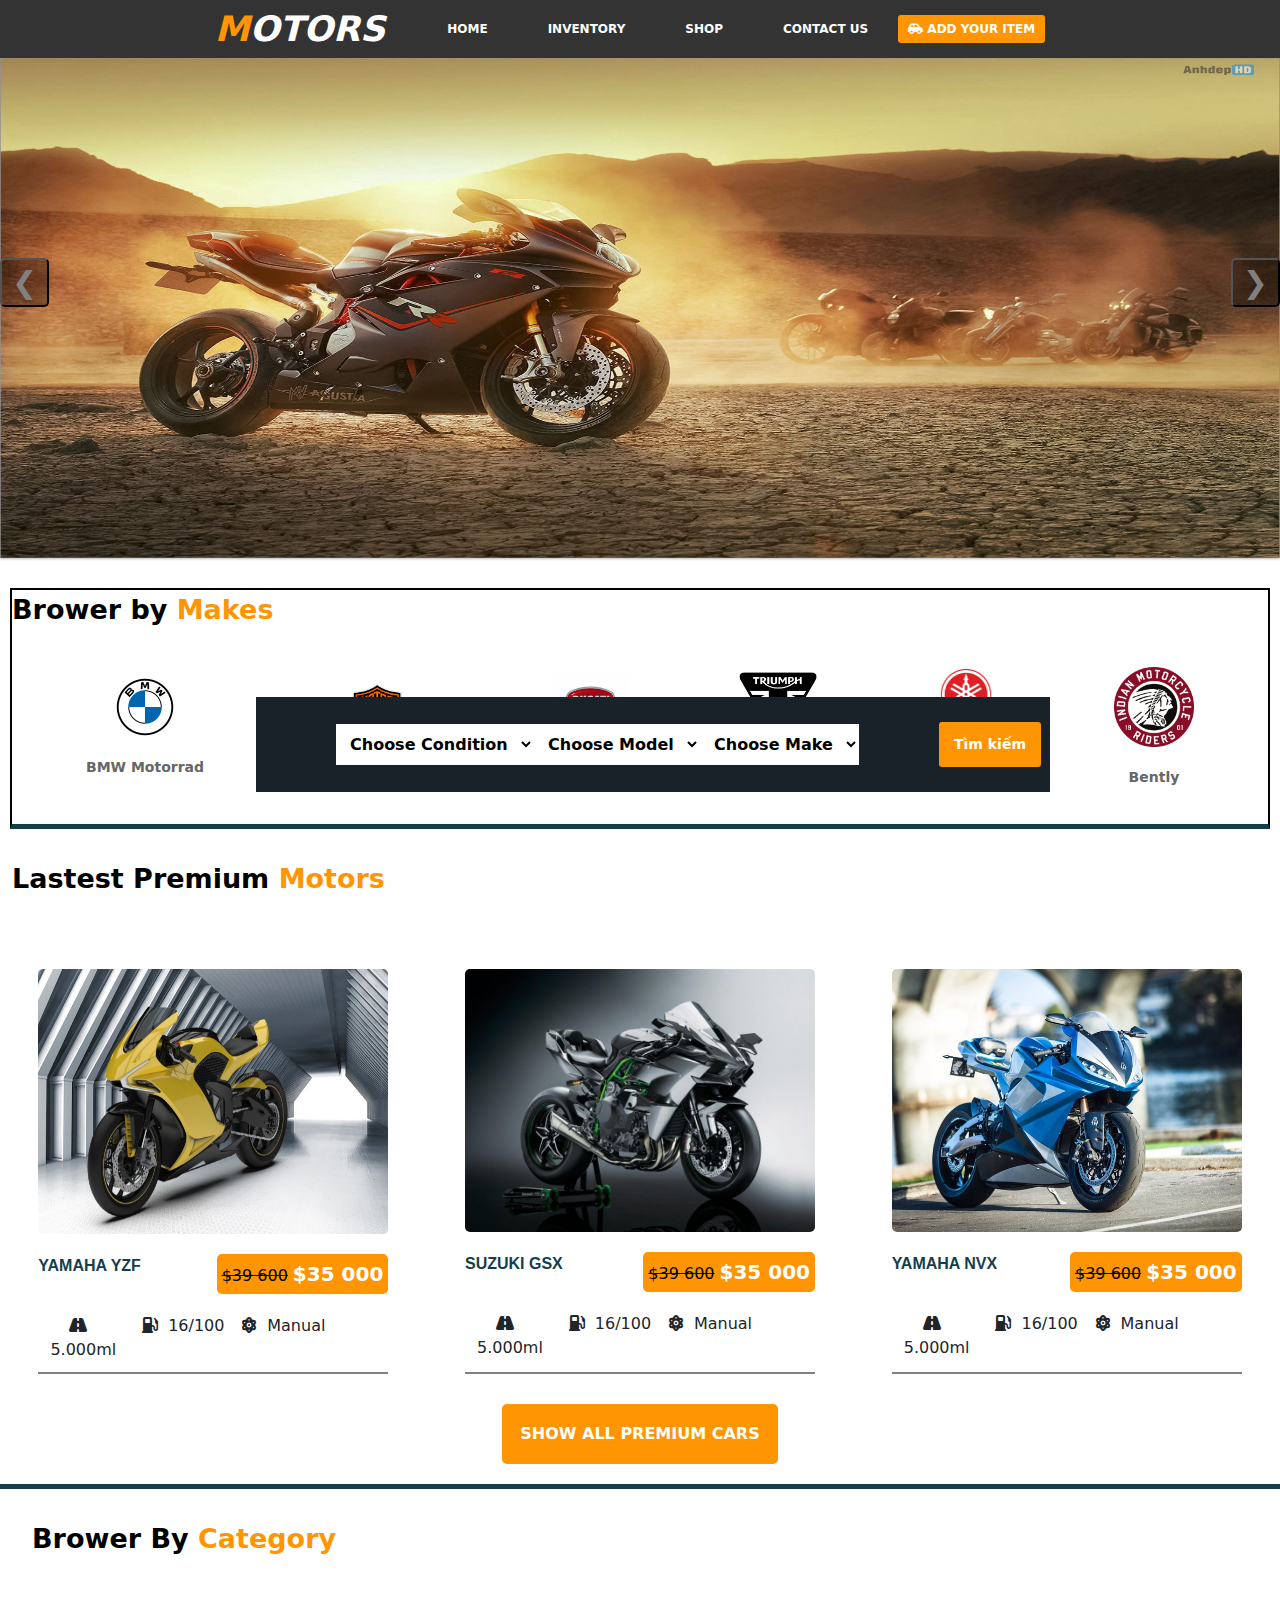
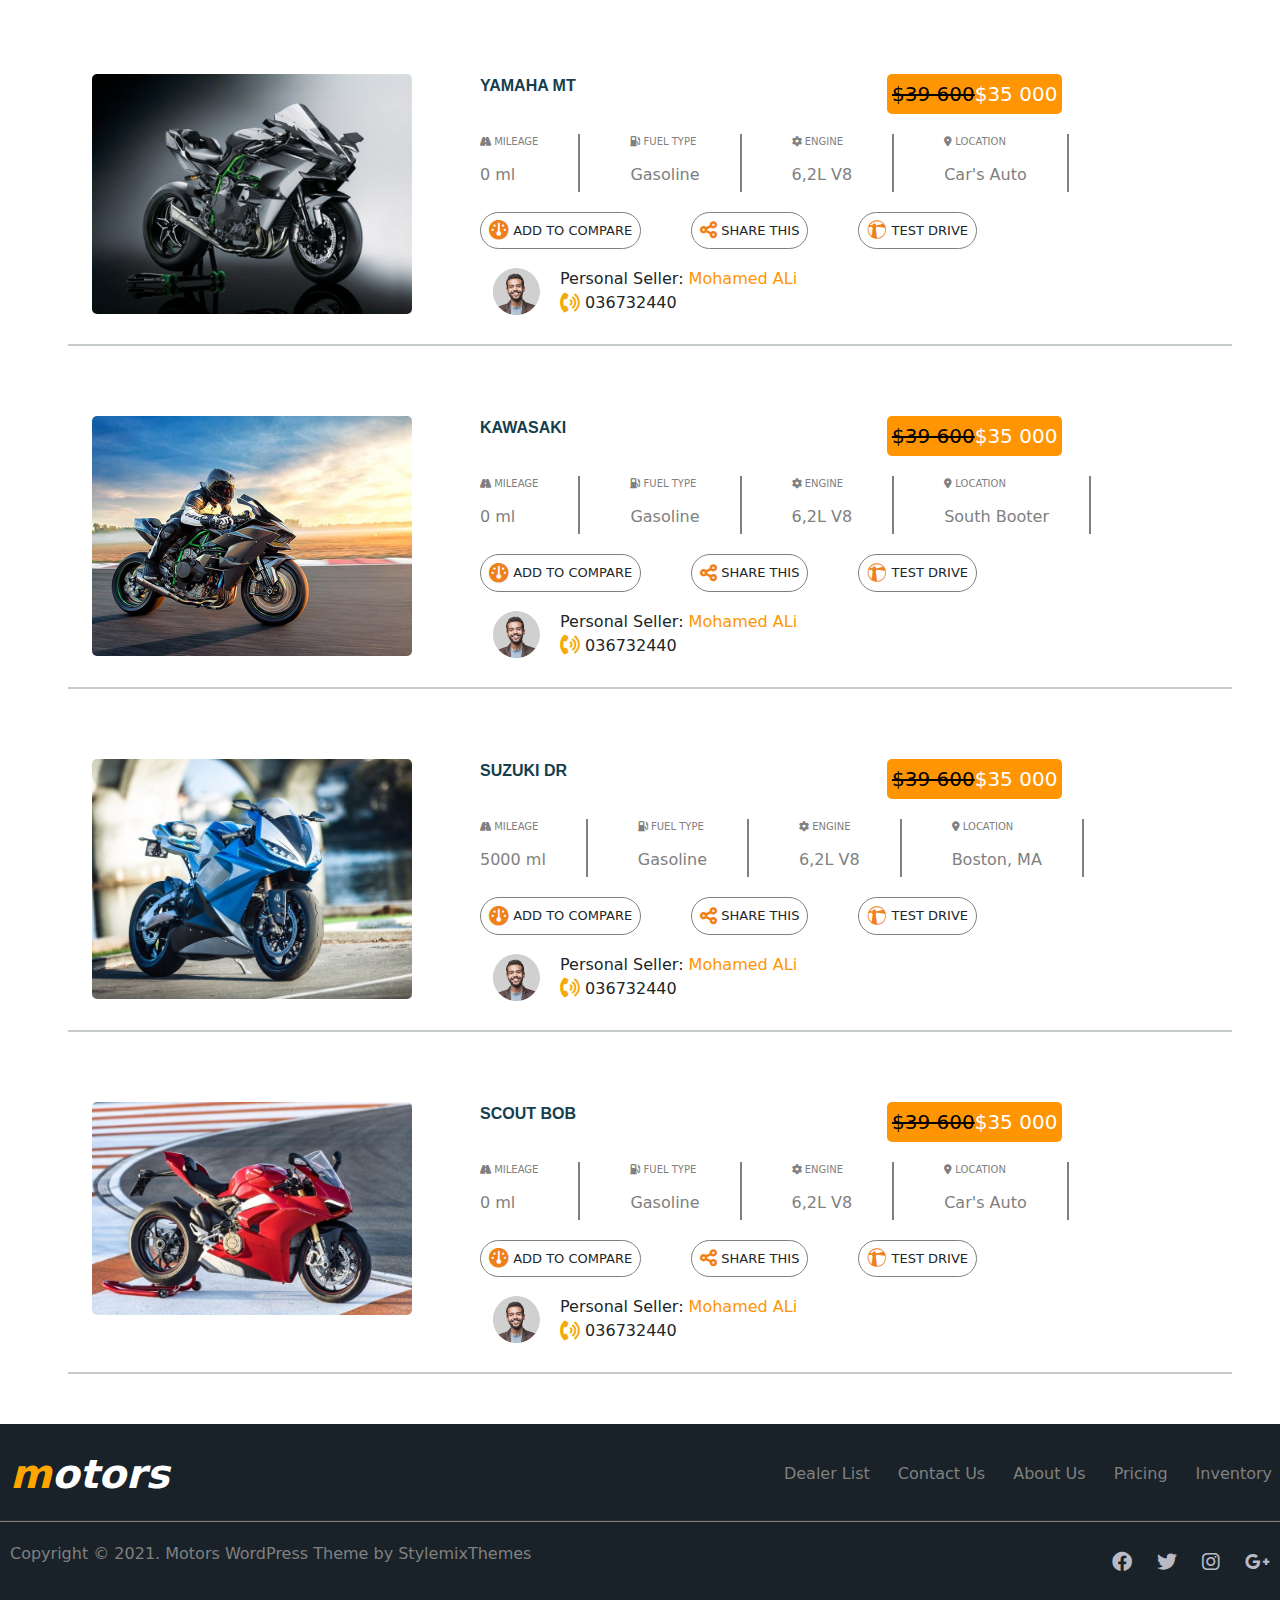
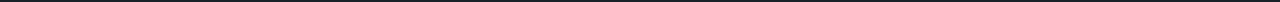
<file: MOTOR/shop.html>
<!DOCTYPE html>
<html lang="en">
<head>
    <meta charset="UTF-8">
    <meta name="viewport" content="width=device-width, initial-scale=1.0">
    <title>Shop</title>

    <link rel="stylesheet" href="https://cdnjs.cloudflare.com/ajax/libs/font-awesome/6.0.0/css/all.min.css">
    <link rel="stylesheet" type="text/css" href="shop.css"/>
    <link href="https://cdn.jsdelivr.net/npm/bootstrap@5.3.3/dist/css/bootstrap.min.css" rel="stylesheet">
    <script src="https://cdn.jsdelivr.net/npm/bootstrap@5.3.3/dist/js/bootstrap.bundle.min.js"></script>
</head>
<body>
    <nav>
        <p>m<span>otors</span></p>
        <span class="menu"><i class="fa-solid fa-bars"></i></span>
        <ul class="main-nav">
            <li><a href="/TRANGCHU/index.html">Home</a></li>
            <li><a href="/KHO/Car2.html">Inventory</a></li>
            <li>
                <a href="">Shop</a>
                <ul class="sub-nav">
                    <li><a href="/CAR/indexcar.html">Car</a></li>
                    <li><a href="">Motor</a></li>
                </ul>
            </li>
            <li><a href="/CONTACT/quanly.html">Contact us</a></li>
        </ul>

        <div class="item">
            <button><i class="fa-solid fa-car-side"></i> Add your item</button>
        </div>
    </nav>

<main>
    <section>
        <div class="box">
            <div class="slider">
                <img src="img/moto6.jpg" alt="" class="slide">
                <img src="img/moto9.jpg" alt="" class="slide">
                <img src="img/moto10.jpg" alt="" class="slide">
                <img src="img/moto8.jpg" alt="" class="slide">
                <div class="click">
                    <button onclick="goPrev()">&#10094</button>
                    <button onclick="goNext()">&#10095</button>
                </div>
            </div>
           
            <div class="find">
                <form action="">
                    <select name="condition">
                        <option value="">Choose Condition</option>
                        <option value="all">All</option>
                        <option value="new">New</option>
                        <option value="Old">Old</option>
                    </select>
                    <select name="model">
                        <option value="">Choose Model</option>
                        <option value="all">All</option>
                        <option value="new">New</option>
                        <option value="Old">Old</option>
                    </select>
                    <select name="make">
                        <option value="">Choose Make</option>
                        <option value="all">All</option>
                        <option value="new">New</option>
                        <option value="Old">Old</option>
                    </select>
                    
                </form>
                <br/>
                <button><i class="ti-search"></i> Tìm kiếm </button>
            </div>
        </div>
        
    </section>
    <section class="brower">
        <div>
            
            <p>Brower by <span>Makes</span></p>
            
          
        </div>
        <div class="brand">

                <div class="logo-item">
                    <img src="img/logo6.png" alt="">
                    <p><a href="">BMW Motorrad</a></p>
                </div>
                <div class="logo-item">
                    <img src="img/logo1.png" alt="">
                    <p><a href=""> Harley-Davidson</a></p>
                </div>
                <div class="logo-item">
                    <img src="img/logo2.png" alt="">
                    <p><a href="">Ducati</a></p>
                </div>
                <div class="logo-item">
                    <img src="img/logo3.png" alt="">
                    <p><a href="">Triumph</a></p>
                </div>
                <div class="logo-item">
                    <img src="img/logo5.png" alt="">
                    <p><a href="">Yamaha</a></p>
                </div>
                <div class="logo-item">
                    <img src="img/logo4.jpg" alt="">
                    <p><a href="">Bently</a></p>
                </div>
                
                
            
        </div>
    </section>
       
    <section class="lastest">
        <div class="orange">

            <p>Lastest Premium <span>Motors</span></p>

        </div>
         
        <div class="carlist">
            <div class="car">
               <img src="img/moto.jpg" alt="">
               
               <div class="sale">
                <p> Yamaha YZF</p>
                <a id="address1" href="#"><del>$39 600</del><span>$35 000</span></a>
                <div class="address">
                    <div class="address-content">
                        <h4>Chọn địa chỉ nhận hàng<span id="address-close1">X Đóng</span></h4>
                        <form action="">
                            <select name="" id="">
                                <option value="#">--Chọn địa điểm--</option>
                                <option value="#">Hà Nội</option>
                            </select>

                            <select name="" id="">
                                <option value="#">--Chọn Quận/Huyện--</option>
                                <option value="#">Cầu Giấy</option>
                            </select>
                            <select name="" id="">
                                <option value="#">--Chọn Phường/xã--</option>
                                <option value="#">Mai Dịch</option>
                            </select>
                            <input type="text" placeholder="Tên người nhận">
                            <input type="text" placeholder="Số nhà, tên đường">
                            <input type="text" placeholder="Số điện thoại">
                            <button>Xác nhận</button>
                        </form>
                    </div>

                </div>
               </div>
             
               <div class="sub-car">
                <p><i class="fa-solid fa-road"></i></i>5.000ml</p>
                <p><i class="fa-solid fa-gas-pump"></i>16/100</p>
                <p><i class="fa-solid fa-atom"></i>Manual</p>
            </div>
            </div>
            <div class="car">
               <img src="img/moto1.jpg" alt="">

               <div class="sale">
                <p>Suzuki GSX</p>
                <a id="address2" href="#"><del>$39 600</del><span>$35 000</span></a>
                <div class="address">
                    <div class="address-content">
                        <h4>Chọn địa chỉ nhận hàng<span id="address-close2">X Đóng</span></h4>
                        <form action="">
                            <select name="" id="">
                                <option value="#">--Chọn địa điểm--</option>
                                <option value="#">Hà Nội</option>
                            </select>

                            <select name="" id="">
                                <option value="#">--Chọn Quận/Huyện--</option>
                                <option value="#">Cầu Giấy</option>
                            </select>
                            <select name="" id="">
                                <option value="#">--Chọn Phường/xã--</option>
                                <option value="#">Mai Dịch</option>
                            </select>
                            <input type="text" placeholder="Tên người nhận">
                            <input type="text" placeholder="Số nhà, tên đường">
                            <input type="text" placeholder="Số điện thoại">
                            <button>Xác nhận</button>
                        </form>
                    </div>

                </div>
               </div>
            
               <div class="sub-car">
                   <p><i class="fa-solid fa-road"></i>5.000ml</p>
                   <p><i class="fa-solid fa-gas-pump"></i>16/100</p>
                   <p><i class="fa-solid fa-atom"></i>Manual</p>
                </div> 
            </div>
            <div class="car">
               <img src="img/moto3.jpg" alt="">
               
               <div class="sale">
                <p> Yamaha NVX</p>
                <a id="address3" href="#"><del>$39 600</del><span>$35 000</span></a>
                <div class="address">
                    <div class="address-content">
                        <h4>Chọn địa chỉ nhận hàng<span id="address-close3">X Đóng</span></h4>
                        <form action="">
                            <select name="" id="">
                                <option value="#">--Chọn địa điểm--</option>
                                <option value="#">Hà Nội</option>
                            </select>

                            <select name="" id="">
                                <option value="#">--Chọn Quận/Huyện--</option>
                                <option value="#">Cầu Giấy</option>
                            </select>
                            <select name="" id="">
                                <option value="#">--Chọn Phường/xã--</option>
                                <option value="#">Mai Dịch</option>
                            </select>
                            <input type="text" placeholder="Tên người nhận">
                            <input type="text" placeholder="Số nhà, tên đường">
                            <input type="text" placeholder="Số điện thoại">
                            <button>Xác nhận</button>
                        </form>
                    </div>

                </div>
               </div>

               <div class="sub-car">
                <p><i class="fa-solid fa-road"></i>5.000ml</p>
                <p><i class="fa-solid fa-gas-pump"></i>16/100</p>
                <p><i class="fa-solid fa-atom"></i>Manual</p>
            </div>
            </div>
        </div>
        <div class="button">

            <button>SHOW ALL PREMIUM CARS</button>

        </div>
    </section>

    <section class="car-image">
        <div class="orange">
            <p>Brower By <span>Category</span></p>
        </div>
        <br/>
       
        <div class="container">
           <div class="row gx-5">
             <div class="col-lg-4">
                <div class="motor-img">
                   <img src="img/moto1.jpg" alt="">
                </div>
             </div>
             
             <div class="col-8">
                <div class="sale">
                    <p>Yamaha MT</p>
                    <a href=""><del>$39 600</del><span>$35 000</span></a>
                </div>
                <div class="element">
                     <div class="ele">
                        <p><i class="fa-solid fa-road"></i>    MILEAGE</p>
                        <h6>0 ml</h6>
                     </div>
                     <div class="ele">
                        <p><i class="fa-solid fa-gas-pump"></i>   FUEL TYPE</p>
                        <h6>Gasoline</h6>
                     </div>
                     <div class="ele">
                        <p><i class="fa-solid fa-gear"></i>    ENGINE</p>
                        <h6>6,2L V8</h6>
                     </div>
                     <div class="ele">
                        <p><i class="fa-solid fa-location-dot"></i>     LOCATION</p>
                        <h6>Car's Auto</h6>
                     </div>
                </div>
                <div class="contact">
                    <p><i class="fa-solid fa-gauge fa-xl" style="color: #f08119;"></i></i>   ADD TO COMPARE</p>
                    <P><i class="fa-solid fa-share-nodes fa-xl" style="color: #f08119;"></i></i>  SHARE THIS</P>
                    <P><i class="fa-brands fa-watchman-monitoring fa-xl" style="color: #f08119;"></i>   TEST DRIVE</P>
                </div>
                <div class="hotline">
                    <img src="img/hotline.png" alt="">
                    <div class="seller">
                        <p>Personal Seller:  <span>Mohamed ALi</span></p>
                        <p><i class="fa-solid fa-phone-volume fa-lg" style="color: #f4aa0b;"></i>   036732440</p>
                    </div>
                </div>
              </div>
            </div>
           <div class="row gx-5" >
             <div class="col-lg-4">
                <div class="motor-img">
                   <img src="img/moto2.jpg" alt="">
                </div>
             </div>
             
             <div class="col-8">
                <div class="sale">
                    <p> Kawasaki</p>
                    <a href=""><del>$39 600</del><span>$35 000</span></a>
                </div>
                <div class="element">
                     <div class="ele">
                        <p><i class="fa-solid fa-road"></i>    MILEAGE</p>
                        <h6>0 ml</h6>
                     </div>
                     <div class="ele">
                        <p><i class="fa-solid fa-gas-pump"></i>   FUEL TYPE</p>
                        <h6>Gasoline</h6>
                     </div>
                     <div class="ele">
                        <p><i class="fa-solid fa-gear"></i>    ENGINE</p>
                        <h6>6,2L V8</h6>
                     </div>
                     <div class="ele">
                        <p><i class="fa-solid fa-location-dot"></i>     LOCATION</p>
                        <h6>South Booter</h6>
                     </div>
                </div>
                <div class="contact">
                    <p><i class="fa-solid fa-gauge fa-xl" style="color: #f08119;"></i></i>   ADD TO COMPARE</p>
                    <P><i class="fa-solid fa-share-nodes fa-xl" style="color: #f08119;"></i></i>  SHARE THIS</P>
                    <P><i class="fa-brands fa-watchman-monitoring fa-xl" style="color: #f08119;"></i>   TEST DRIVE</P>
                </div>
                <div class="hotline">
                    <img src="img/hotline.png" alt="">
                    <div class="seller">
                        <p>Personal Seller:  <span>Mohamed ALi</span></p>
                        <p><i class="fa-solid fa-phone-volume fa-lg" style="color: #f4aa0b;"></i>   036732440</p>
                    </div>
                </div>
              </div>
            </div>
           <div class="row gx-5" >
             <div class="col-lg-4">
                <div class="motor-img">
                   <img src="img/moto3.jpg" alt="">
                </div>
             </div>
             
             <div class="col-8">
                <div class="sale">
                    <p>Suzuki DR</p>
                    <a href=""><del>$39 600</del><span>$35 000</span></a>
                </div>
                <div class="element">
                     <div class="ele">
                        <p><i class="fa-solid fa-road"></i>    MILEAGE</p>
                        <h6>5000 ml</h6>
                     </div>
                     <div class="ele">
                        <p><i class="fa-solid fa-gas-pump"></i>   FUEL TYPE</p>
                        <h6>Gasoline</h6>
                     </div>
                     <div class="ele">
                        <p><i class="fa-solid fa-gear"></i>    ENGINE</p>
                        <h6>6,2L V8</h6>
                     </div>
                     <div class="ele">
                        <p><i class="fa-solid fa-location-dot"></i>     LOCATION</p>
                        <h6>Boston, MA</h6>
                     </div>
                </div>
                <div class="contact">
                    <p><i class="fa-solid fa-gauge fa-xl" style="color: #f08119;"></i></i>   ADD TO COMPARE</p>
                    <P><i class="fa-solid fa-share-nodes fa-xl" style="color: #f08119;"></i></i>  SHARE THIS</P>
                    <P><i class="fa-brands fa-watchman-monitoring fa-xl" style="color: #f08119;"></i>   TEST DRIVE</P>
                </div>
                <div class="hotline">
                    <img src="img/hotline.png" alt="">
                    <div class="seller">
                        <p>Personal Seller:  <span>Mohamed ALi</span></p>
                        <p><i class="fa-solid fa-phone-volume fa-lg" style="color: #f4aa0b;"></i>   036732440</p>
                    </div>
                </div>
              </div>
            </div>
           <div class="row gx-5" >
             <div class="col-lg-4">
                <div class="motor-img">
                   <img src="img/moto4.jpg" alt="">
                </div>
             </div>
             
             <div class="col-8">
                <div class="sale">
                    <p> Scout Bob</p>
                    <a href=""><del>$39 600</del><span>$35 000</span></a>
                </div>
                <div class="element">
                     <div class="ele">
                        <p><i class="fa-solid fa-road"></i>    MILEAGE</p>
                        <h6>0 ml</h6>
                     </div>
                     <div class="ele">
                        <p><i class="fa-solid fa-gas-pump"></i>   FUEL TYPE</p>
                        <h6>Gasoline</h6>
                     </div>
                     <div class="ele">
                        <p><i class="fa-solid fa-gear"></i>    ENGINE</p>
                        <h6>6,2L V8</h6>
                     </div>
                     <div class="ele">
                        <p><i class="fa-solid fa-location-dot"></i>     LOCATION</p>
                        <h6>Car's Auto</h6>
                     </div>
                </div>
                <div class="contact">
                    <p><i class="fa-solid fa-gauge fa-xl" style="color: #f08119;"></i></i>   ADD TO COMPARE</p>
                    <P><i class="fa-solid fa-share-nodes fa-xl" style="color: #f08119;"></i></i>  SHARE THIS</P>
                    <P><i class="fa-brands fa-watchman-monitoring fa-xl" style="color: #f08119;"></i>   TEST DRIVE</P>
                </div>
                <div class="hotline">
                    <img src="img/hotline.png" alt="">
                    <div class="seller">
                        <p>Personal Seller:  <span>Mohamed ALi</span></p>
                        <p><i class="fa-solid fa-phone-volume fa-lg" style="color: #f4aa0b;"></i>   036732440</p>
                    </div>
                </div>
              </div>
            </div>
        </div>

    </section>
    
   <footer>
       <div class="footer-container">
           <div class="footer-top">
              
                <p><span>m</span>otors</p>
        
              
              <ul class="footer-menu"> 
                <li><a href="">Dealer List</a></li>
                <li><a href="">Contact Us</a></li>
                <li><a href="">About Us</a></li>
                <li><a href="">Pricing</a></li>
                <li><a href="">Inventory</a></li>
              </ul>
           </div>

           <div class="footer-bottom">
            <p>Copyright © 2021. Motors WordPress Theme by StylemixThemes</p>
            <div class="footer-icon">
                <a href=""><i class="fa-brands fa-facebook fa-lg" style="color: #babac5;"></i></a>
                <a href=""><i class="fa-brands fa-twitter fa-lg" style="color: #babac5;"></i></a>
                <a href=""><i class="fa-brands fa-instagram fa-lg" style="color:#babac5;"></i></a>
                <a href=""><i class="fa-brands fa-google-plus-g fa-lg" style="color: #babac5;"></i></a>
            </div>
           </div>
       </div>
   </footer> 
</main>       
<script src="address.js"></script>
</body>
</html>
</file>
<file: TRANGCHU/assets/css/style.css>
html{
    font-family: 'Segoe UI', Tahoma, Geneva, Verdana, sans-serif;
}
header{
    background-color: rgb(35, 38, 40);
    height:120px;
}
header img{
    height:100px;
    width:100%;
}
header .logo{
    position:absolute;
    top:15px;
    left:60px;
}
header .header-content{
    display:flex;

}
header .header-content i{
    margin-top: 60px;
    color:#fff;
    font-size: 20px;
    margin-left: 40px;
}
header .header-content p{
    margin-top: 50px;
    color:#fff;
    text-transform: uppercase;
    font-size: 15px;
}
header .header-content p:nth-child(1){
    margin-left: 30%;
}
header .header-content p:nth-child(2){
    margin-left: 50px;
    color:rgba(246, 143, 8, 0.858);
    font-weight: 700;
}
header .header-content p:nth-child(3){
    margin-left: 50px;
    color:rgba(246, 143, 8, 0.858);
    font-weight: 700;
}
header .header-content p .span1{
    color:rgba(246, 143, 8, 0.858);
    border-bottom: 1px dashed rgba(246, 143, 8, 0.858);
    font-size: 15px;
    font-weight: 700;
}
header .header-content p .span2{
    color:#fff;
    font-size: 15px;
}
header .header-content p .span3{
    color:#fff;
    font-size: 15px;
    font-weight: 700;
}

nav{
    display:flex;
    background-color: #fff;
    align-items: center;
    box-sizing: border-box;
    justify-content:space-between;
    z-index: 1;
    position:sticky;
    top:0;
    right:0;
    left:0;
}
nav .login{
    display:flex;
    gap:10px;
}
nav .login button{
    border:none;
    background-color: #fff;
    font-size: 12px;
    text-transform: uppercase;
    font-weight: 600;
}
nav .login button:hover{
    color:chocolate;
}
nav .main-nav{
    list-style-type: none;
    display:flex;
    margin:0;
}
nav .main-nav li{
    padding:10px 30px;
}
nav .main-nav li a{
    display:block;
    text-transform: uppercase;
    font-size: 13px;
    font-weight: 600;
    color:black;
    text-decoration: none;
}
nav .main-nav a:hover{
    color:chocolate;
}
nav .sub-nav{
    display:none;
    background-color: #fff;
    position:absolute;
    left:17%;
    top:100%;
}
nav .sub-nav li{
    display:block;
    padding:5px 20px 5px 0;
}
nav li:hover .sub-nav{
    display:block;
}
nav .menu{
    display:none;
}
.images-container .images{
    display:flex;
    transition: transform 0.5s ease-in-out;
}
.images-container .image{
    width:100%;
    height:35%;
    z-index: 0;
}
.images-container .prev, .next{
    position: absolute;
    top:70%;
    background-color: rgba(0, 0, 0, 0.5);
    color: white;
    border: none;
    padding: 10px;
    cursor: pointer;
}
.prev {
    left: 10px;
}
  
.next {
    right: 10px;
  }

.slider-header{
    background-color: rgb(35, 38, 40);
    height:100px;
}
.slider-header h1{
    text-transform: uppercase;
    color:#fff;
    margin-left: 150px;
    padding-top: 20px;
    font-weight: 600;
    font-size: 28px;
}
.slider-header li{
    display:inline-block;
    background-color: rgb(58, 57, 63);
    padding:6px 20px ;
}
.slider-header li:nth-child(1){
    margin-left: 120px;
}
.slider-header li a{
    text-decoration: none;
    font-size: 15px;
    text-transform: uppercase;
    font-weight: 600;
    color:#d0ceced4;
}
.slider-header li:hover{
    background-color: #fff;
    color:chocolate;
}
.sliders{
    margin-top: 40px;
}
.slider-list{
    width:75%;
    margin:0 auto;
}
.slider .box{
    margin-top: 40px;
}
.box-content{
    display:flex;
    justify-content: space-between;
    margin-top: 10px;
}
.slider-list .box img{
    width:100%;
    height:auto;
}
.box-content p{
    text-transform: uppercase;
    font-size: 15px;
    font-weight: 700;
}
.box-content button{
    font-size: 15px;
    
    color:#fff;
    font-weight: 600;
    margin-left: 10px;
    width:100px;
    height:30px;
    line-height: 13px;
    border:none;
    background-color: rgb(108, 152, 224);
}
.box-content button del{
    font-size: 15px;
    color:black;
}
.box-content button:hover{
    background-color: #5c5757;
    color:rgb(238, 123, 40)
}
.box .icon{
    display:flex;
    color:rgb(163, 165, 166)
}
.box .icon p{
    font-size: 13px;
    margin-left: 10px;
}
.box .icon i{
    font-size: 13px;
}
.showall button{
    border:none;
    border-radius: 3px;
    background-color: rgb(108, 152, 224);
    margin:20px 0 0 45%;
    padding:5px 20px;
    text-transform: uppercase;
    font-size: 15px;
    font-weight: 600;
    color:#fff;
}
.showall button:hover{
    background-color:#bab5b5;
}
.images2-container {
    background-image: url('/TRANGCHU/assets/img/anh6.webp');
    background-size: cover;
    background-repeat: no-repeat;
    margin-top: 20px;
    width:100%;
    height:50%;
    height:350px
}
.images2{
    width:70%;
    height:auto;
    margin:0 auto;
}
.images2 .box1{
    background-color:rgb(222, 51, 51);
    height:130px;
    margin-top: 80px;
    
}
.images2 .box2{
    background-color:rgb(219, 169, 61);
    height:130px;
    margin-top: 80px;
    
}
.images2 .box1 h1{
    font-size: 30px;
    padding-top: 20px;
    text-align: center;
}
.images2 .box1 p{
    font-size: 15px;
    margin-left: 50px;
}
.images2 .box2 h1{
    font-size: 30px;
    padding-top: 20px;
    text-align: center;
}
.images2 .box2 p{
    font-size: 15px;
    margin-left: 50px;
}
.specials{
    background-color: rgb(35, 38, 40);
}
.specials-list{
    width:70%;
    margin:0 auto;
    padding:30px 0;
}
.specials-header h1{
    color:#fff;
    text-align: center;
    text-transform: uppercase;
    padding-top:50px;
}
.specials .box{
    background-color: rgb(55, 60, 63);
}
.specials .box img{
    width:100%;
    height:auto;
}
.specials .box-content p{
    margin-left: 10px;
    color:#fff;
}
.icon .nissan{
    text-transform: uppercase;
    padding:17px 0 0 0;
}
.specials .box-content button{
    margin-right: 10px;
}

.whychooseus{
    width:70%;
    margin:0 auto;
}
.whychooseus .box{
    float:right;
}
.whychooseus h1{
    font-size: 35px;
    text-align: center;
    text-transform: uppercase;
    padding:20px 0;
}
.whychooseus .box h3{
    font-size: 15px;
    text-transform: uppercase;
}
.whychooseus .box p{
    font-size: 15px;
}
.whychooseus .row i{
    font-size: 25px;
    color:chocolate;
}
.whychooseus .learnmore{
    text-align: center;
}
.whychooseus .learnmore button{
    font-size: 15px;
    text-decoration: none;
    border:none;
    text-transform: uppercase;
    color:#fff;
    padding:7px 10px;
    background-color: rgb(108, 152, 224);
    border-radius: 3px;
}
.learnmore button:hover{
    background-color:#bab5b5;
}
.whychooseus .learnmore i{
    font-size: 15px;
    padding: 5px;
}


footer{
    background-color: rgb(58, 57, 63);
    margin-top: 20px;
}
.footer-container{
    width:70%;
    margin:0 auto;
}
footer .box1{
    color:#cbc8c8cf;
    border-bottom:1px solid #ffffffab;
    height:150px;
    margin-top: 70px;
}
footer .box1 h1{
    font-size: 15px;
    text-transform: uppercase;
    font-weight: 500;
    color:#fff;
}
footer .box1 p{
    font-size: 13px;
    margin-bottom: 0;
}
footer .box1 span{
    color:rgb(38, 115, 209);
    text-transform: uppercase;
    font-size: 15px;
}
footer .box1 span i{
    padding:5px;
}
footer .box1 img{
    width:23%;
    height:30%;
}
footer .box1 .icons{
    width:30px;
    height:30px;
    background-color: rgb(75, 74, 80);
    display:inline-block;
    font-size: 15px;
    color:#fff;
}
footer .box1 .icons i{
    margin:7px;
}
footer .box1 input{
    height:30px;
    width:100%;
    margin:10px 0;
}
footer .box1 .days{
    font-weight: 600;
    color:#d0ceced4;
    font-size: 13px;
    text-transform: capitalize;
}
.footers{
    display:flex;
    justify-content: space-between;
    margin-top: 20px;
    font-size: 14px;
    color:#d0ceced4;
}
.footers .icon-footer i{
    color:rgb(38, 115, 209);
    padding:0 20px;
}







.login-container.open{
    display:flex;
}
.login-container{
    display:none;
    align-items: center;
    justify-content:center;
    z-index: 2;
    position:fixed;
    top:0;
    left:0;
    right:0;
    bottom:0;
}
.login-content{
    background-color: #fff;
    padding:30px 0;
    width:350px;
    min-height: 350px;
    border-radius: 3px;
}
.login-content i{
    font-size: 24px;
    position:relative;
    top:-15px;
    left:90%;
}
.login-content i:hover{
    color: red;
}
.login-content h1{
    text-align: center;
    padding:5px
}
.login-body{
    padding: 0 40px;
}
.login-input{
    width:100%;
    padding:5px;
    margin-bottom: 10px;
}
.login-body button{
    border:none;
    width:100%;
    background-color: chocolate;
    padding:5px 0;
    border-radius: 5px;
    margin-top: 20px;
}
.login-body button:hover{
    background-color:#bab5b5;
}
.login-body span{
    font-size: 12px;
    display:flex;
    justify-content: space-between;
}



.signup-container.open{
    display:flex;
}
.signup-container{
    display:none;
    align-items: center;
    justify-content:center;
    z-index: 2;
    position:fixed;
    top:0;
    left:0;
    right:0;
    bottom:0;
}
.signup-content{
    background-color: #fff;
    padding:30px 0;
    width:350px;
    min-height: 350px;
    border-radius: 3px;
}
.signup-content i{
    font-size: 24px;
    position:relative;
    top:-15px;
    left:90%;
}
.signup-content i:hover{
    color: red;
}
.signup-content h1{
    text-align: center;
    padding:5px
}
.signup-body{
    padding: 0 40px;
}
.signup-input{
    width:100%;
    padding:5px;
    margin-bottom: 10px;
}
.signup-body button{
    border:none;
    width:100%;
    background-color: chocolate;
    padding:5px 0;
    border-radius: 5px;
    margin-top: 20px;
}
.signup-body button:hover{
    background-color: #bab5b5;
}
.signup-body span{
    font-size: 12px;
    display:flex;
    justify-content: space-between;
}
   
@media screen and (max-width:768px) {
    
    header{
        height:70px;
        overflow:hidden;
        box-sizing: border-box;
    }

    header:hover{
        height:200px;
        transition:all 2s;
    }
    
    header .logo{
        position:absolute;
        top:0;
        left:0;
    }
    header .logo img{
        width:50%;
        height:40%;
    }
    header .header-content{
        flex-direction: column;
        margin-left: -30px;
    }
    header .header-content p{
        margin:3px;
        padding:2px;
        font-size: 9px;
    }
    header .header-content p .span1{
        font-size: 9px;
    }
    header .header-content p .span2{
        font-size: 10px;
    }
    header .header-content p .span3{
        font-size: 10px;
    }
    header .header-content p:nth-child(1){
        margin-top: 65px;
        margin-left:50px;
    }
    header .icon-header i{
        display:inline-block;
        margin-top:50px;
        position:relative;
        top:-128px;
        left:250px;
    }
    nav{
        overflow:hidden;
        flex-direction: column; 
    }
    nav .main-nav{
        flex-direction: column;   
        width:100%;
        display:none;
        padding:0;
    }

    .main-nav.menuclick{
        display:flex;
    }
    nav .menu{
        display:block;
        color:black;
        font-size: 15px;
        padding:5px 10px;
        margin-right: auto;
    }
    nav .sub-nav{
        display:none;
        background-color: #fff;
        position:absolute;
        top:61%;
        left:14%;
    }
    nav .sub-nav li{
        display:inline-block;
    }
    nav li:hover .sub-nav{
        overflow:hidden;
    }
    nav .login{
        position:absolute;
        top:3px;
        right:0;
    }
    .slider-header{
        background-color: rgb(35, 38, 40);
        height:100px;
    }
    .slider-header h1{
        text-transform: uppercase;
        color:#fff;
        margin-left: 45px;
        padding-top: 20px;
        font-weight: 600;
        font-size: 20px;
    }
    .slider-header li{
        display:inline-block;
        background-color: rgb(58, 57, 63);
        padding:5px 15px ;
    }
    .slider-header li:nth-child(1){
        margin-left: 15px;
    }
    .slider-header li a{
        text-decoration: none;
        font-size: 10px;
        text-transform: uppercase;
        font-weight: 600;
        color:#d0ceced4;
    }
    .slider-header li:hover a{
        background-color: #fff;
        color:chocolate;
    }

    .images2{
        width:70%;
        height:auto;
        margin:0 auto;
    }
    .images2 .box1{
        background-color:rgb(222, 51, 51);
        height:130px;
        margin-top: 10px;
        
    }
    .images2 .box2{
        background-color:rgb(219, 169, 61);
        height:130px;
        margin-top: 20px;
        
    }
    .images2 .box1 h1{
        font-size: 22px;
        padding-top: 20px;
        text-align: center;
    }
    .images2 .box1 p{
        font-size: 12px;
        margin-left: 10px;
    }
    .images2 .box2 h1{
        font-size: 22px;
        padding-top: 20px;
        text-align: center;
    }
    .images2 .box2 p{
        font-size: 12px;
        margin-left: 10px;
    }

    .images-container .prev, .next{
        display:none;
    }
    .box-content p{
        font-size: 12px;
    }
}
</file>
<file: CONTACT/quanly.css>
*{
    margin:0;
    padding:0;
}
html{
    font-family: 'Segoe UI', Tahoma, Geneva, Verdana, sans-serif;
}
header{
    background-color: rgb(35, 38, 40);
    height:120px;
}
header img{
    height:100px;
    width:100%;
}
header .logo{
    position:absolute;
    top:15px;
    left:60px;
}
header .header-content{
    display:flex;

}
header .header-content i{
    margin-top: 60px;
    color:#fff;
    font-size: 20px;
    margin-left: 40px;
}
header .header-content p{
    margin-top: 50px;
    color:#fff;
    text-transform: uppercase;
    font-size: 13px;
}
header .header-content p:nth-child(1){
    margin-left: 30%;
}
header .header-content p:nth-child(2){
    margin-left: 50px;
    color:rgba(246, 143, 8, 0.858);
    font-weight: 700;
}
header .header-content p:nth-child(3){
    margin-left: 50px;
    color:rgba(246, 143, 8, 0.858);
    font-weight: 700;
}
header .header-content p .span1{
    color:rgba(246, 143, 8, 0.858);
    border-bottom: 1px dashed rgba(246, 143, 8, 0.858);
    font-size: 13px;
    font-weight: 700;
}
header .header-content p .span2{
    color:#fff;
    font-size: 15px;
}
header .header-content p .span3{
    color:#fff;
    font-size: 13px;
    font-weight: 700;
}

nav{
    display:flex;
    background-color: #fff;
    align-items: center;
    box-sizing: border-box;
    justify-content:space-between;
    position:sticky;
    top:0;
    right:0;
    left:0;
}
nav .main-nav{
    list-style-type: none;
    display:flex;
    margin:0;
}
nav .main-nav li{
    padding:10px 30px;
}
nav .main-nav li a{
    display:block;
    text-transform: uppercase;
    font-size: 12px;
    font-weight: 600;
    color:black;
    text-decoration: none;
}
nav .main-nav a:hover{
    color:chocolate;
}
nav .sub-nav{
    display:none;
    background-color: #fff;
    position:absolute;
    left:16.5%;
    top:100%;
}
nav .sub-nav li{
    display:block;
    padding:5px 20px 5px 0;
}
nav li:hover .sub-nav{
    display:block;
}
nav .menu{
    display:none;
}
    main {
        display: flex;
        justify-content: center;
        align-items: center;
        margin: 0 auto;
        background-color: #f4f4f4;
    }
    .forms {
        width: 60%;
        max-width: 600px;
        margin:20px;
    }
    .forms h2 {
        text-align: center;
        font-size: 24px;
        margin-bottom: 20px;
        text-transform: uppercase;
    }
    .form-group {
        display: flex;
        flex-wrap: wrap;
        gap: 15px;
        margin-bottom: 15px;
    }
    .form-group input{
        width: 48%;
        padding: 10px;
        border: 1px solid #ccc;
        border-radius: 5px;
        background-color: #fff;
    }
    .form-group textarea{
        width: 48%;
        padding: 10px;
        border: 1px solid #ccc;
        border-radius: 5px;
        background-color: #fff;
    }
    .form-group textarea {
        width: 100%;
        height: 100px;
    }
    .submits {
        display: flex;
        justify-content: center;
        margin-top: 10px;
    }
    .submits button {
        background-color: #ff6600;
        color: #fff;
        padding: 10px 20px;
        font-size: 16px;
        border: none;
        border-radius: 5px;
        cursor: pointer;
    }
    .submit-btn button:hover {
        background-color: #e65c00;
    }

footer{
    background-color: rgb(58, 57, 63);
}
.footer-container{
    width:70%;
    margin:0 auto;
}
footer .box1{
    color:#cbc8c8cf;
    border-bottom:1px solid #ffffffab;
    height:150px;
    margin-top: 70px;
}
footer .box1 h1{
    font-size: 15px;
    text-transform: uppercase;
    font-weight: 500;
    color:#fff;
}
footer .box1 p{
    font-size: 13px;
    margin-bottom: 0;
}
footer .box1 span{
    color:rgb(38, 115, 209);
    text-transform: uppercase;
    font-size: 15px;
}
footer .box1 span i{
    padding:5px;
}
footer .box1 img{
    width:23%;
    height:30%;
}
footer .box1 .icons{
    width:30px;
    height:30px;
    background-color: rgb(75, 74, 80);
    display:inline-block;
    font-size: 15px;
    color:#fff;
}
footer .box1 .icons i{
    margin:7px;
}
footer .box1 input{
    height:30px;
    width:100%;
    margin:10px 0;
}
footer .box1 .days{
    font-weight: 600;
    color:#d0ceced4;
    font-size: 13px;
    text-transform: capitalize;
}
.footers{
    display:flex;
    justify-content: space-between;
    margin-top: 20px;
    font-size: 14px;
    color:#d0ceced4;
}
.footers .icon-footer i{
    color:rgb(38, 115, 209);
    padding:0 20px;
}

@media screen and (max-width:768px) {
    
    header{
        height:70px;
        overflow:hidden;
        box-sizing: border-box;
    }

    header:hover{
        height:200px;
        transition:all 2s;
    }
    
    header .logo{
        position:absolute;
        top:0;
        left:0;
    }
    header .logo img{
        width:50%;
        height:40%;
    }
    header .header-content{
        flex-direction: column;
        margin-left: -30px;
    }
    header .header-content p{
        margin:3px;
        padding:2px;
        font-size: 9px;
    }
    header .header-content p .span1{
        font-size: 9px;
    }
    header .header-content p .span2{
        font-size: 10px;
    }
    header .header-content p .span3{
        font-size: 10px;
    }
    header .header-content p:nth-child(1){
        margin-top: 65px;
        margin-left:50px;
    }
    header .icon-header i{
        display:inline-block;
        margin-top:50px;
        position:relative;
        top:-128px;
        left:250px;
    }
    nav{
        overflow:hidden;
        flex-direction: column; 
    }
    nav .main-nav{
        flex-direction: column;   
        width:100%;
        display:none;
        padding:0;
    }

    .main-nav.menuclick{
        display:flex;
    }
    nav .menu{
        display:block;
        color:black;
        font-size: 15px;
        padding:5px 10px;
        margin-right: auto;
    }
    nav .sub-nav{
        display:none;
        background-color: #fff;
        position:absolute;
        top:61%;
        left:13%;
    }
    nav .sub-nav li{
        display:inline-block;
    }
    nav li:hover .sub-nav{
        overflow:hidden;
    }
    nav .login{
        position:absolute;
        top:3px;
        right:0;
    }
    
}
</file>
<file: KHO/Car2.css>
*{
    margin: 0;
    padding: 0;
    box-sizing: border-box;
}
body{
    font-family: Arial, Helvetica, sans-serif;
}
header{
    background-color: rgb(35, 38, 40);
    color: white;
    display: flex;
    justify-content: space-between;
    padding: 10px 20px;
    font-size: 14px;
    align-items: center;
}
header .logo img{
    width:100%;
    height:100px;
}
.top-left select{
    display: flex;
    display: inline-block;
    background-color: rgb(35, 38, 40);
    color: white;
    padding: 5px;
    font-size: 15px;
}
.top-left option{
    background-color: rgb(35, 38, 40);
    color: white;
}
.top-center{
    margin-right: 20px;
    display: flex;
    align-items: center;
    font-size: 15px;
}
.top-center p{
    margin: 20px;
}
.top-right a{
    color:white;
    text-decoration: none;
    padding: 10px;
    margin-left: 10px;
    font-size: 20px;
}
.top-right a:hover {
    color: blue;
}
nav{
    display:flex;
    background-color: #fff;
    align-items: center;
    box-sizing: border-box;
    justify-content:space-between;
    z-index: 1;
    position:sticky;
    top:0;
    right:0;
    left:0;
}
nav .login{
    display:flex;
    gap:10px;
}
nav .login button{
    border:none;
    background-color: #fff;
    font-size: 10px;
    text-transform: uppercase;
    font-weight: 600;
}
nav .login button:hover{
    color:chocolate;
}
nav .main-nav{
    list-style-type: none;
    display:flex;
    margin:0;
}
nav .main-nav li{
    padding:10px 30px;
}
nav .main-nav li a{
    display:block;
    text-transform: uppercase;
    font-size: 12px;
    font-weight: 600;
    color:black;
    text-decoration: none;
}
nav .main-nav a:hover{
    color:chocolate;
}
nav .sub-nav{
    display:none;
    background-color: #fff;
    position:absolute;
    left:16.5%;
    top:100%;
}
nav .sub-nav li{
    display:block;
    padding:5px 20px 5px 0;
}
nav li:hover .sub-nav{
    display:block;
}
nav .menu{
    display:none;
}
.main{
   width: 100%;
   height: 700px;
   margin: auto;
   box-shadow: 0px 0px 3px grey;
   position: relative;
   overflow: hidden;
   z-index: 0;
}
.slide{
    width: 100%;
    height: 100%;
    position: absolute;
    transition: 1s;
    z-index: 0;
    background-color: #ccc;
}
.nav{
    display: flex;
    justify-content: space-between;
    margin: 300px 20px 0 20px;
    position: relative;
    z-index: 1;
}
.nav button{
    color: white;
    background-color: rgba(0, 0, 0, 0.5);
    text-align: center;
    font-size: 10px;
    padding: 0px;
    width: 30px;
    height: 50px;
    border: 1px solid #fff;
    border-radius: 10px;
}
.content{
    font-family: system-ui, -apple-system, BlinkMacSystemFont, 'Segoe UI', Roboto, Oxygen, Ubuntu, Cantarell, 'Open Sans', 'Helvetica Neue', sans-serif;
    display: block;
    font-size: 16px;
    position: absolute;
    box-sizing: border-box;
    margin-top: 80px;
    margin-left: 50px;
    margin-bottom: 0px;
    margin-right: 0px;
    padding: 50px;
    color: #D3D3D3;
    text-shadow: 2px 3px 2px black;
}
.content h1{
    font-size: 48px;
}
.content p{
    font-size: 24px;
    margin: 20px 0;
}
.bold{
    font-size: 40px;
    font-weight: bold;
    color: #f3c026;
}
.button{
    padding: 15px 25px;
    background-color: #4471ef;
    color: #fff;
    border: 0px;
    border-radius: 5px;
    font-weight: bold;
    margin-top: 20px;
}
.button:hover{
    background-color: aqua;
    color: #6c6b6b;
    transform: scale(1.1);
}
.search{
    font-size: 15px;
    margin-bottom: 20px;
    background-color: #424242;
    padding: 10px;
    margin: 0 auto;
    width: 65%;
    text-align: center;
    z-index: 2;
}
.search h2{
    padding: 10px;
    color: #fff;
}
select, button{
    padding: 10px;
    font-size: 16px;
    margin: 10px;
    width: 200px;
}
.button1{
    background-color: #424242;
    border: 2px solid #f3c026;
    border-radius: 2px;
    color: #fff;
    width: 150px;
    font-weight: bold;
}
.button2{
    background-color: blue;
    color: yellow;
    padding: 0px;
    margin-left: 8px;
    width: 40px;
    height: 30px;
    border: 1px solid blue;
    border-radius: 5px;
}
.button2:hover{
    transform: scale(1.05);
}
.button1:hover{
    transform: scale(1.1);
}
.ti-reload{
    color: #fff;
    background-color: #4471ef;
    border-radius: 5px;
    padding: 10px;
}
.recent{
    text-align: center;
    padding: 10px;
    margin: 10px;
}
.recent h1{
    font-size: 35px;
    padding: 20px;
}
.list{
    width: 65%;
    margin: 0 auto;
    padding-top: 40px;
}
.list img{
    width: 100%;
    height: 70%;
    border-radius: 5px;
    display: block;
}
.list img:hover{
    transform: scale(1.02);
}
.list p{
    text-transform: uppercase;
    padding: 5px;
    font-size: 15px;
}
.list a{
    text-decoration: none;
    color: black;
    font-size: 15px;
}
.list span{
    margin-left: 5px;
    font-size: 16px;
    font-weight: 600;
    color: rgba(9, 137, 223, 0.855);
}
.box{
    height: 250px;
    border-bottom: 1px solid black;
    
}
.box span:hover{
    color: red;
}
.sub-car{
    display: flex;
    text-align: left;
}
.sub-car p{
    font-size: 12px;
    margin: 10px 5px 5px 5px;
    overflow: hidden;
}
.sub-car i{
    margin-left: 4px;
}
.check{
    width: 100%;
    display: flex;
    justify-content: center;
    padding: 40px 0;
    background-image: url('images-inventory/nen1.jpg');
    background-repeat: no-repeat;
    background-size: cover;
}
.check1{
    text-align: center;
    background-color: #fff;
    display: inline-block;
    color: black;
    width: 540px;
    padding: 20px;
    margin: 10px;
}
.check2{
    text-align: center;
    background-color: #f3c026;
    display: inline-block;
    color: black;
    width: 540px;
    padding: 20px;
    margin: 10px;
}
.emty0{
    display: flex;
    justify-content: center;
    margin-top: 100px;
    margin-left: 0px;
    margin-right: 0px;
    margin-bottom: 100px;
}
.emty{
    background-color: #fff;
    display: inline-block;
    border: 1px solid rgb(69, 68, 68);
    color: black;
    width: 340px;
    padding: 20px;
    margin: 20px;
    font-size: 20px;
}
.emty p{
    color: rgb(143, 143, 143);
    font-size: 18px;
}
.smart{
    background-image: url('images-inventory/nen2.jpg');
    text-align: center;
    color: #fff;
    display: flex;
    justify-content: center;
}
.smart1{
    box-sizing: border-box;
    width: 1100px;
    margin-top: 50px;
    margin-bottom: 50px;
    margin-left: 0px;
    margin-right: 0px;
}
.smart1 h4{
    padding: 10px;
    margin: 10px;
}
.smart1 p{
    font-size: 20px;
}
.smart1 span{
    color: #4471ef;
    font-size: 50px;
}
.infor{
    text-align: center;
    background-color: rgb(236, 236, 236);
}
.image2 img{
    width: 65%;
    height: auto;
}
.infor1{
    display: flex;
    justify-content: center;
}
.infor1-1{
    padding: 50px;
    line-height: 30px;
    width: 1100px;
}
.infor1-1 h2{
    padding: 20px;
    font-size: 30px;
}
.play-button{
    width: 70px;
    height: 70px;
    background-color: #3a45c5;
    border-radius: 50%;
    border: 1px solid white;
    margin: 20px auto;
    cursor: pointer;
    margin-top: 70px;
    box-shadow: 0 30px 0 #3a45c5,0 20px 0 #3a45c5,0 10px 0 #3a45c5;
}
.play-button i{
    color: white;
    font-size: 1.5em;
    margin: 21px 0 0 6px;
}
.play-button:hover{
    transform: scale(1.1);
}
.contact{
    background-color: #f3c026;
}
.contact ul{
    text-align: center;
    list-style: none;
    padding: 20px;
    margin-bottom: 0;
}
.contact li{
    color: black;
    margin: 10px 0;
    font-size: 18px;
}
footer{
    background-color: #333;
    color: #fff;
    padding: 20px;
    text-align: left;
}
.list1{
    width: 65%;
    margin: 0 auto;
    padding-top: 40px;
    margin-bottom: 50px;
}
.list1 h5{
    font-size: 15px;
}
.list1 img{
    width: 20%;
    height: 25%;
    display: inline-block;
}
.list1 p{
    padding: 5px;
    font-size: 13px;
}
.list1 a{
    text-decoration: none;
    color: #4471ef;
    font-size: 14px;
}
.box1{
    height: 200px;
    border-bottom: 1px solid black;
}
.text{
    text-align: left;
    margin: 10px;
}
.text h5{
    font-size: 15px;
}
.text form{
    width: 100%;
}
.text p{
    font-size: 13px;
    margin: 0px 5px 0 5px;
}
.text i{
    margin-left: 4px;
}
.bottom{
    border-top: 2px solid #6c6b6b;
    text-align: center;
}
.bottom a{
    color: #f3c026;
    margin: 0 10px;
    font-size: 20px;
    text-decoration: none;
}
.bottom a:hover {
    color: #4471ef;
}
@media screen and (max-width:768px){
    
    header{
        height: 65px;
        overflow: hidden;
        box-sizing: border-box;
        flex-direction: column;
        display:block;
        justify-content: left;
    }
    header:hover{
        height: 200px;
        transition: all 1s;
    }
    header .logo img{
        width:200px;
        position:absolute;
        top:-10px;
    }
    header .top-center{
        margin-top: 30px;
        font-size: 14px;
    }
    .main{
        width:100%;
        height:100%;
    }
    nav{
        overflow:hidden;
        flex-direction: column; 
    }
    nav .main-nav{
        flex-direction: column;   
        width:100%;
        display:none;
        padding:0;
    }

    .main-nav.menuclick{
        display:flex;
    }
    nav .menu{
        display:block;
        color:black;
        font-size: 20px;
        padding:0 10px;
        margin-right: auto;
    }
    main .nav button{
        position:relative;
        top:-150px;
    }
    nav .sub-nav{
        display:none;
        background-color: #fff;
        position:absolute;
        top:60%;
    }
    nav .sub-nav li{
        display:inline-block;
    }
    nav li:hover .sub-nav{
        overflow:hidden;
    }   

    .content{
        height: 100px;
    }
    .content h1{
        text-transform: uppercase;
        color: #D3D3D3;
        font-size: 25px;
    }
    .content p{
        font-size: 17px;
        margin: 5px;
    }
    .bold{
        font-size: 17px;
        font-weight: bold;
        color: #f3c026;
    }
    .button{
        width: 100px;
        height: 50px;
        font-size: 15px;
        padding: 3px 10px;
        background-color: #4471ef;
        color: #fff;
        border-radius: 5px;
        font-weight: bold;
        margin-top: 20px;
    }
    .button:hover{
        background-color: aqua;
        color: #6c6b6b;
        transform: scale(1.1);
    }
    .list p{
        font-size: 12px;
    }
    .list a{
        font-size: 12px;
        display: flex;
        flex-direction: column;
    }
    .list img{
        width: 100%;
        height: 55%;
        border-radius: 5px;
    }
    .search{
        width: 60%;
        font-size: 16px;
        padding: 8px;
        display: flex;
        flex-direction: column;
        align-items: center;
    }
    .search h2{
        font-size: 18px;
    }
    .search select{
        display: flex;
        flex-direction: column;
    }
    .check{
        width: 100%;
        height: auto;
        margin: 0 auto;
    }
    .emty0{
        display: flex;
        flex-direction: column;
        align-items: center;
    }
    .emty{
        width: 60%;
        height: 250px;
    }
    .box1{
        height: 220px;
        overflow: hidden;
        flex-wrap: wrap;
    }
}
</file>
<file: MOTOR/shop.css>
*{
    margin: 0;
    padding: 0;
    box-sizing: border-box;
}
body {
    font-family: Arial, sans-serif;
    width:100%;
}
nav{
    display:flex;
    background-color:#333;
    align-items: center;
    justify-content: center;
    box-sizing: border-box;
    z-index: 1;
    position:sticky;
    top:0;
    right:0;
    left:0;
}
nav p{
    font-size: 35px;
    color:#FF9502;
    text-transform: uppercase;
    font-style: italic;
    font-weight: 800;
    margin:0;
}
nav p span{
    color:#fff;
}
nav .item{
    display:flex;
}
nav .item button{
    border:none;
    background-color:#FF9502;
    font-size: 12px;
    padding:5px 10px;
    text-transform: uppercase;
    font-weight: 600;
    margin-right: 20px;
    border-radius: 3px;
    color:#fff;
}
nav .login button:hover{
    color:chocolate;
}
nav .main-nav{
    list-style-type: none;
    display:flex;
    margin:0;
}
nav .main-nav li{
    padding:20px 30px;
}
nav .main-nav li a{
    display:block;
    text-transform: uppercase;
    font-size: 12px;
    font-weight: 600;
    color:#fff;
    text-decoration: none;
}
nav .main-nav a:hover{
    color:chocolate;
}
nav .sub-nav{
    display:none;
    background-color:#333;
    position:absolute;
    left:51%;
    top:100%;
}
nav .sub-nav li{
    display:block;
    padding:5px 20px 5px 0;
}
nav li:hover .sub-nav{
    display:block;
}
nav .menu{
    display:none;
}
.tool li a{
    text-decoration: none;
    font-weight: bold;
}

.slider{
    width: 100%;
    height: 500px;
    margin: auto;
    margin-top: 0px;
    box-shadow: 0 0 3px grey;
    z-index: 0;
    overflow: hidden;
    position: relative;
   
}


.slide{
    position: absolute;
    width: 100%;
    height: 100%;
    transition: 1s ease;
}
.click{
    position: relative;
    display: flex;
    justify-content: space-between;
    margin-top: 200px;
}
.click button{
    font-size: 30px;
    padding-left: 10px;
    padding-right: 10px;
    border-radius: 5px;
    color: gray;
    background-color: rgba(0, 0, 0, 0.3);
}

section ul li{
   height:100% ;
   width: 100%;
   padding: 10px;
   margin: 0 auto;
}
.find form{
    margin: 0px 80px 0px 80px;
    display: flex;
    justify-content: center;
}
.find{
    display:flex;
    position: absolute;
    width: 62%;
    padding: 25px 0;
    align-items: center;
    background-color: #192229;
    bottom:12%;
    margin-left: 20%;

   }
.find select{
    font-weight: bold;
    border: none;
    background-color: #ffffff;
    color: black;
    padding: 10px;
}
.find button{
    background-color: #FF9502;
    font-size: 14px;
    color: #ffffff;
    border: none;
    border-radius: 3px;
    padding: 12px 15px;
    float: right;
    display: flex;
    align-items: center;
    cursor: pointer;
    font-weight:bold ;
    text-align: center;
}
span button{
    background-color: gray;
    color: #ffffff;
    border-radius: 3px;
}
.find ul li:hover{
    background-color:#477a8c;
}
.find ul{
    display: flex;
    justify-content: center;
    list-style: none;
    align-items: center;
}

.find ul li a{
    text-decoration: none;
    color: #ffffff;
}
.brower{
   
    margin: 30px 10px 30px 10px;
    background-color: #ffffff;
    border: 2px solid black;
    border-bottom: 5px solid #153E4D;
}
.brower p, .orange p{
    font-size: 27px;
    font-weight: bold;
    color: black;
}
.brower span, .orange span{
    color: #FF9502;
}
.orange{
   text-align: left;
   margin-bottom: 20px;
   padding-left: 12px;
}
.brand{
    display: flex;
    justify-content: space-around;
    align-items: center;
    padding: 20px;
    background-color: #ffffff;
}
.logo-item{
    text-align: center;
    margin: 0 20px;
}
.logo-item img{
    width: 80px;
    height: auto;
    display: block;
    margin: 0 auto;
}
.logo-item p{
    font-size: 14px;
    margin-top: 10px;
}
.logo-item p a{
    text-decoration: none;
    color: #666;
}
.logo-item:nth-of-type(5) p{
    margin-top: 20px;
}
.logo-item:nth-of-type(1) p{
    margin-top: 20px;
}
.logo-item:nth-of-type(6) p{
    margin-top: 20px;
}
.logo-item:nth-of-type(7) p{
    margin-top: 20px;
}
.logo-item:nth-of-type(4) p{
    margin-top: 20px;
}
.move{
    float:right;
    margin-right: 10px;
}

.lastest{
    margin: 30px 0 30px 0;
    background-color: #ffffff;
    border-bottom: 5px solid #153E4D;
    text-align: center;
    
}
.button{
    display:flex;
    justify-content: center;
    align-items: center;
    padding: 20px;
}
.button button{
    padding: 18px;
    background-color: #FF9502;
    border: none;
    border-radius: 5px;
    font-weight: bold;
    color: #fff;
}
.carlist{
    display: flex;
    justify-content: space-around;
}
.car{
    text-align: center;
    border-bottom: 2px solid gray;
    margin-bottom: 10px;
    padding-bottom: 10px;
    width: 350px;
}
.car img{
    width: 350px;
    border-radius: 5px;
}
.car:nth-of-type(1) img{
    height: 265px;
}
.sale{
    padding: 20px 0 20px 0;
    display: flex;
    justify-content: space-between;
    width: 350px;
    background-color: #fff;
}
.sale p{
    text-transform: uppercase;
    color: #153E4D;
    font-weight: bold;
    font-family: Verdana, Geneva, Tahoma, sans-serif;
    font-size: 1rem;
}
.sale a{
    text-decoration: none;
    color: black;
    background-color: #FF9502;
    padding: 5px;
    border-radius: 5px;
}
.carlist span{
    margin-left: 5px;
    font-size: 20px;
    font-weight: 600;
    color:#ffffff;
}
.sub-car {
    width: 300px;
    display: flex;
    left: 10px;
    right: 10px;
}
.sub-car p{
    margin-right: 10px;
    width: 100%;
    width: 300px;
    margin-bottom: 0px;
}
.sub-car i{
    margin-right: 10px;
}
.orange{
    margin-bottom: 70px;
}
.car-image{
    margin-left: 20px;
}
.motor-img img{
    border-radius: 5px;
   width: 320px;
   margin-top: 20px;
}

.container .sale a{
    font-size: 20px;
}
.container .sale {
    width: 80%;

}
.container .sale a span{
   color: #fff;
}

.element{
    display: flex;
    justify-content:flex-start;
    gap: 50px;
}
.ele{
    border-right: 2px solid gray;
    padding-right: 40px;
    font-size: 10px;
    color: gray;
}
.contact {
   margin-top: 20px;
   display: flex;
   justify-content:flex-start;
   gap: 50px;
}
.contact p{
    padding: 8px;
    border: 1px solid gray;
    border-radius: 20px;
    font-size: 13px;
}
.hotline{
    display: flex;
    justify-content: flex-start;
}
.hotline .seller{
    margin-left: 10px;
    margin-top: 10px;
}
.hotline .seller p{
    line-height: 0.5;
}
.seller span{
    color: #FF9502;
}
.row{
    margin-bottom: 50px;
    padding-bottom: 20px;
    border-bottom: 2px solid #c5cbca;
}
footer{
    background-color: #192229;
    color: #cfc7cd;
    padding: 20px 0;
    width: 100%;
}


.footer-top{
    display: flex;
    justify-content: space-between;
    align-items: center;
    border-bottom: 2px groove gray;
}
.footer-top p{
    font-size: 40px;
    color: #fff;
    font-weight: 800;
    font-style: italic;
}
.footer-top span{
    color: orange;
    margin-left: 10px;
}
.footer-menu{
    list-style: none;
    display: flex;
    gap: 20px;
}
.footer-menu li a{
    text-decoration: none;
    color: gray;
    font-size: 16px;
    padding-right: 8px;
}
.footer-menu li a:hover{
    color: #477a8c;
}

.footer-bottom{
    display: flex;
    justify-content: space-between;
    align-items: center;
    width: 100%;
    margin-top: 20px;
}
.footer-bottom p{
    margin-left: 10px;
    color: gray;
}
.footer-icon a{
    margin: 0 10px;

}
.poster{

    float: right;

}
/*-----Address-----*/
.address{
    overflow: hidden;
    position: fixed;
    top: 0;
    left: 0;
    width: 100vw;
    height: 100vh;
    background-color: rgba(0, 0, 0, 0.6);
    display: flex;
    justify-content: center;
    align-items: center;
    display: none;
}
.address-content{
    width: 500px;
    height: 550px;
    background-color: #fff;
    border-radius: 5px;
}
.address-content form{
    padding: 0 40px;

}
.address-content h4{
    position: relative;
    padding: 12px 0;
    border-bottom: 1px solid #fff;
}
.address-content h4 span{
    display: block;
    position: absolute;
    height: 30px;
    border: 2px solid #333;
    padding: 0 6px;
    right: 2px;
    color: #333;
    font-size: 14px;
    top: 30%;
    transform: translate(-50%);
    cursor: pointer;
    line-height: 30px;
    border-radius: 5px;
}
.address-content form input,.address-content form select{
    height: 40px;
    width: 100%;
    margin-top: 20px;
    display: block;
    border: 1px solid #ddd;
    padding: 6px;
    border-radius: 8px;
}
.address-content form button{
    margin-top: 20px;
    height: 40px;
    width: 80%;
    cursor: pointer;
    background-color:#28a11f;
    border: none;
    outline: none;
    color: #fff;
}
/*---Mobile---*/
.bar-mobile{
    display: none;
    margin-left: 8px;
    line-height: 30px;
}

.overlay{
    position: fixed;
    z-index: 10;
    top: 0;
    right: 0;
    left: 0;
    bottom: 0;
    background-color: rgba(0, 0, 0, 0.5);
    display: none;
}

.menu-mobile{
    position: fixed;
    z-index: 10;
    top: 0;
    left: 0;
    bottom: 0;
    width: 320px;
    max-width: 100%;
    background-color: #2c3e50;
    transform: translateX(-100%);
    transition: all 1s;
}
.menu-mobile li{
    list-style: none;
}
.menu-mobile li a{
    text-decoration: none;
    color: white;
    display: block;
    padding: 8px 0;
    font-size: 1.4rem;
}
.menu-mobile li a:hover{
    color: #0082e6;
}
.menu-mobile .tool li:hover{
    background-color: #2c3e50;
}
.nav-close{
    width: 28px;
    height: 28px;
    color: #666;
    position: absolute;
    top: 1rem;
    right: 1rem;
}

.nav-mobile-input:checked ~ .overlay{
    display: block;
}
.nav-mobile-input:checked ~ .menu-mobile{
    transform: translateX(0%);
}


@media (max-width: 580px){
    .element{
        display: block;
    }
    .footer{
        width: 100%;
    }
}

@media (max-width: 767px){
    .brand,.carlist {
        display: block;
    }
       
    nav{
        overflow:hidden;
        flex-direction: column; 
        width: 100%;
    }
    .box{
        width: 100%;
    }
    .lastest{
        width: 100%;
    }
    .brower{
        width: 95%;
    }
    
    nav .item{
        display:flex;
        margin-top: 55px;
    }
    nav .main-nav{
        flex-direction: column;   
        width:100%;
        display:none;
        padding:0;
    }
    nav .main-nav li{
        padding:10px 30px;
    }
    .main-nav.menuclick{
        display:flex;
    }
    nav .menu{
        display:block;
        color:#fff;
        font-size: 25px;
        padding:0 10px;
        margin-right: auto;
    }
    nav .sub-nav{
        display:none;
        background-color:#333;
        position:absolute;
        top:68%;
        left:13%;
    }
    nav .sub-nav li{
        display:inline-block;
        padding:10px;
    }
    nav li:hover .sub-nav{
        overflow:hidden;
    }
    nav .item{
        position:absolute;
        top:3px;
        right:0;
    }

    .find{
        display: none;
    }
    
    .logo-item img{
        width: 50%;
    }
    .logo-item p{
        font-size: 1.4rem;
    }
    .car{
        width: 80%;
        display: inline-block;
    }
    .car img{
        width: 90%;
    }
    .car .sale{
        width: 92%;
    }
    .col-8 .sale{
        width: 330px;
    }
    .col-8 .element {
        width: 330px;
    }
    .col-8 .contact{
        width: 330px;
    }
    .col-8 .hotline{
        width: 330px;
    }
    .motor-img img{
        margin-left: 30px;
        width: 300px;
    }
    footer{
        width: 100%;
    }
    .footer-bottom p{
        display: none;
    }
    .footer-icon {
        display: inline-block;
        margin: 0 auto;
    }
    .footer-top {
        display: block;
    }
    .footer-top p{
        display: flex;
        justify-content: center;
    }
    .footer-menu li{
        display: inline-block;
        margin: 0 auto;
    }
}
</file>
